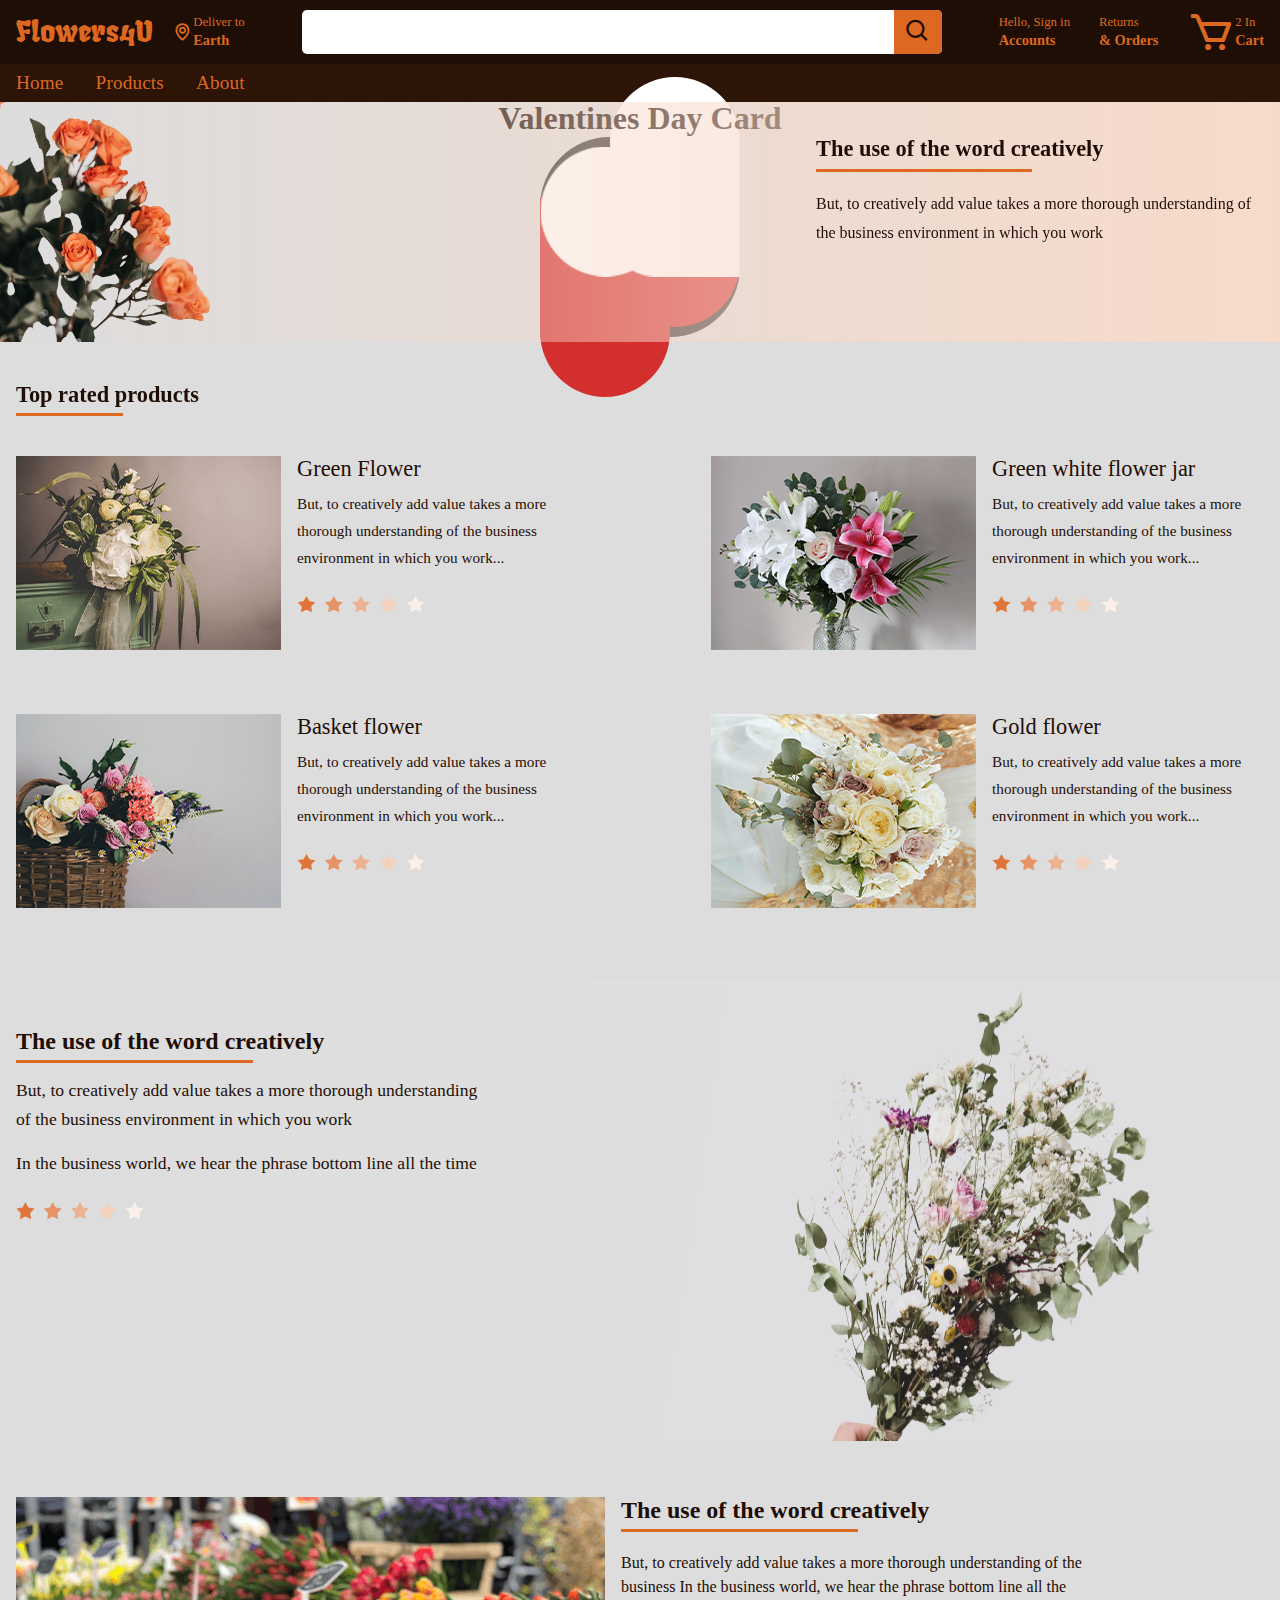
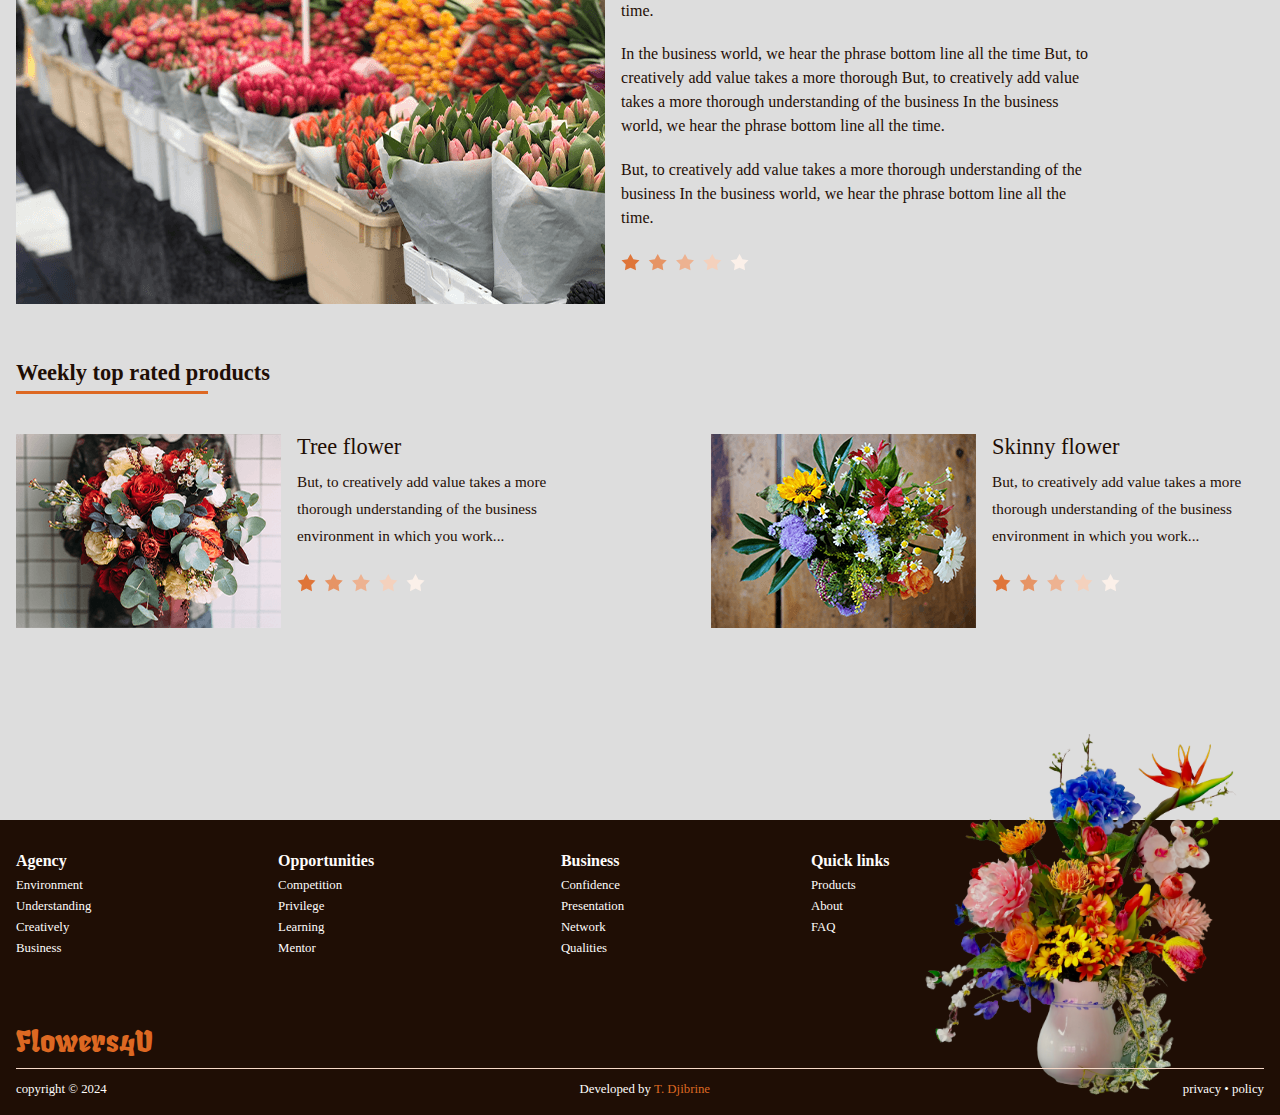
<file: index.html>
<!DOCTYPE html>
<html lang="en">
<head>
    <meta charset="UTF-8">
    <meta http-equiv="X-UA-Compatible" content="IE=edge">
    <meta name="viewport" content="width=device-width, initial-scale=1.0">
    <link href='https://unpkg.com/boxicons@2.0.9/css/boxicons.min.css' rel='stylesheet'>
    <link rel="stylesheet" href="./assets/css/style.css">
    <link rel="stylesheet" href="./assets/css/home.css">
    <link rel="stylesheet" href="./assets/css/header.css">
    <link rel="stylesheet" href="./assets/css/footer.css">
    <title>Home - Flowers4U</title>
</head>
<body>
<!-- partial:index.partial.html -->
<body>  
  <div id="card">
    <center><h1>Valentines Day Card </h1></center>
    <div class="heart" id="heart1">
      <div id="half1">
        <div id="circle"></div>
        <div id="rec"></div>
      </div>
      <div id="half2">
        <div id="circle"></div>
        <div id="rec"></div>
      </div>
    </div>
    <div id="message">
      <h2>Happy Valentines Day by Djibrine from UNICAF</h2>
    </div>
    <div class="heart" id="heart2">
      <div id="half1">
        <div id="circle"></div>
        <div id="rec"></div>
      </div>
      <div id="half2">
        <div id="circle"></div>
        <div id="rec"></div>
      </div>
    </div>
  </div>
</body>
<!-- partial -->

    <header>
        <!-- upper header -->
        <div class="upper-header-container">
            <div class="upper-header">
                <div class="left-side-links">
                    <!-- menu icons -->
                    <div class="menu-icons">
                        <i class="bx bx-menu open-menu-icon"></i>
                        <i class="bx bx-x close-menu-icon"></i>
                    </div>

                    <!-- * View Phone | Desktop * -->
                    <!-- logo -->
                    <div class="logo">Flowers4U</div>
    
                    <!-- ship info, link -->
                    <!-- * View Desktop * -->
                    <p class="ship-address view-desktop">
                        <i class="bx bx-map"></i>
                        <span class="grouped-link">
                            <a href="#" class="upper-text-link">Deliver to</a>
                            <a href="#" class="lower-text-link">Earth</a>
                        </span>
                    </p>
                </div>

                <!-- search products -->
                <!-- * View Desktop * -->
                <form class="search-bar view-desktop">
                    <div class="form-container">
                        <input type="text" class="search-input">
                        <button type="submit" class="search-icon-container">
                            <i class="bx bx-search"></i>
                        </button>
                    </div>
                </form>
    
                <div class="right-side-links">
                    <!-- * View Phone * -->
                    <span class="user-link view-phone">
                        <a href="#" class="upper-text-link">Sign in ></a>
                        <a href="#" class="lower-text-link">
                            <i class='bx bx-user'></i>
                        </a>
                    </span>

                    <!-- * View Desktop * -->
                    <span class="grouped-link view-desktop">
                        <a href="#" class="upper-text-link">Hello, Sign in</a>
                        <a href="#" class="lower-text-link">Accounts</a>
                    </span>

                    <!-- * View Desktop * -->
                    <span class="grouped-link view-desktop">
                        <a href="#" class="upper-text-link">Returns</a>
                        <a href="#" class="lower-text-link">& Orders</a>
                    </span>

                    <!-- * View Phone | Desktop * -->
                    <div class="cart-icon-container">
                        <i class='bx bx-cart cart-icon'></i>
                        <span class="grouped-link">
                            <a href="in_cart.html" class="upper-text-link">2 In</a>
                            <a href="in_cart.html" class="lower-text-link">Cart</a>
                        </span>
                    </div>
                </div>
            </div>

            <!-- * View Phone * -->
            <!-- search products -->
            <form class="search-bar view-phone">
                <div class="form-container">
                    <input type="text" class="search-input">
                    <div class="search-icon-container">
                        <i class="bx bx-search"></i>
                    </div>
                </div>
            </form>
        </div>

        <!-- lower header -->
        <div class="lower-header-desktop">
            <nav class="nav-bar">
                <ul class="nav-lists">
                    <li class="nav-item"><a href="index.html" class="nav-link">Home</a></li>
                    <li class="nav-item"><a href="products.html" class="nav-link">Products</a></li>
                    <li class="nav-item"><a href="about.html" class="nav-link">About</a></li>
                </ul>
            </nav>
            <p class="view-phone ship-address-phone">
                <i class="bx bx-map"></i>
                <a href="#" class="upper-text-link">Deliver to Earth</a>
            </p>
        </div>
    </header>

    <!-- main -->
    <main id="main">
        <!-- section one -->
        <section class="section section-one">
            <img src="./assets/images/hook_flower.png" alt="beautiful flower" class="hook-flower-img">
            <div class="hook-text__container">
                <h1 class="hook-title">The use of the word creatively</h1>
                <p class="hook-text">
                    But, to creatively add value takes a more thorough understanding of the business environment in which you work
                </p>
            </div>
        </section>

        <!-- section two -->
        <section class="section section-two">
            <h2 class="section-title">Top rated products</h2>
            <div class="products-container">
                <!-- product one -->
                <div class="product product-one">
                    <img src="./assets/images/product_pics/product_pic_1.png" alt="product image" class="product-img">
                    <div class="products-info-container">
                        <a href="#" class="product-title-link"><h3 class="product-title">Green Flower</h3></a>
                        <p class="product-description">
                            But, to creatively add value takes a more thorough understanding of the business environment in which you work...
                        </p>
                        <img src="./assets/images/rate.svg" alt="product rate" class="product-rate">
                    </div>
                </div>

                <!-- product two -->
                <div class="product product-two">
                    <img src="./assets/images/product_pics/product_pic_2.png" alt="product image" class="product-img">
                    <div class="products-info-container">
                        <a href="#" class="product-title-link"><h3 class="product-title">Green white flower jar</h3></a>
                        <p class="product-description">
                            But, to creatively add value takes a more thorough understanding of the business environment in which you work...
                        </p>
                        <img src="./assets/images/rate.svg" alt="product rate" class="product-rate">
                    </div>
                </div>

                <!-- product three -->
                <div class="product product-three">
                    <img src="./assets/images/product_pics/product_pic_3.png" alt="product image" class="product-img">
                    <div class="products-info-container">
                        <a href="#" class="product-title-link"><h3 class="product-title">Basket flower</h3></a>
                        <p class="product-description">
                            But, to creatively add value takes a more thorough understanding of the business environment in which you work...
                        </p>
                        <img src="./assets/images/rate.svg" alt="product rate" class="product-rate">
                    </div>
                </div>

                <!-- product four -->
                <div class="product product-four">
                    <img src="./assets/images/product_pics/product_pic_4.png" alt="product image" class="product-img">
                    <div class="products-info-container">
                        <a href="#" class="product-title-link"><h3 class="product-title">Gold flower</h3></a>
                        <p class="product-description">
                            But, to creatively add value takes a more thorough understanding of the business environment in which you work...
                        </p>
                        <img src="./assets/images/rate.svg" alt="product rate" class="product-rate">
                    </div>
                </div>
            </div>
        </section>

        <!-- section three -->
        <section class="section section-three">
            <div class="product-info-container-show_case">
                <h3 class="product-title-show_case">The use of the word creatively</h3>
                <p class="product-description-show_case first_product-description-show_case">
                    But, to creatively add value takes a more thorough understanding of the business environment in which you work
                </p>
                <p class="product-description-show_case">
                    In the business world, we hear the phrase bottom line all the time
                </p>
                <img src="./assets/images/rate.svg" alt="product rate" class="product-rate">
            </div>

            <img src="./assets/images/middle_hook.png" alt="product show case" class="product-img-show_case">
        </section>

        <!-- section four -->
        <section class="section section-four">
            <div class="product-ad-container">
                <img src="./assets/images/ad_product.png" alt="product ad" class="product-ad-img">
                <div class="product-ad-info-container">
                    <h3 class="product-ad-title">The use of the word creatively</h3>
                    <ul class="product-ad-description-container">
                        <li class="product-ad-description product-ad-description-1">But, to creatively add value takes a more thorough understanding of the business In the business world, we hear the phrase bottom line all the time.</li>
                        <li class="product-ad-description product-ad-description-2">In the business world, we hear the phrase bottom line all the time But, to creatively add value takes a more thorough But, to creatively add value takes a more thorough understanding of the business In the business world, we hear the phrase bottom line all the time.</li>
                        <li class="product-ad-description product-ad-description-3">But, to creatively add value takes a more thorough understanding of the business In the business world, we hear the phrase bottom line all the time.</li>
                    </ul>
                    <img src="./assets/images/rate.svg" alt="product rate" class="product-rate">
                </div>
            </div>
        </section>

        <!-- section five -->
        <section class="section section-five">
            <h2 class="section-title">Weekly top rated products</h2>
            <div class="weekly-products-container products-container">
                <!-- product one -->
                <div class="product weekly-product-one">
                    <img src="./assets/images/product_pics/product_pic_5.png" alt="product image" class="product-img">
                    <div class="products-info-container">
                        <a href="#" class="product-title-link"><h3 class="product-title">Tree flower</h3></a>
                        <p class="product-description">
                            But, to creatively add value takes a more thorough understanding of the business environment in which you work...
                        </p>
                        <img src="./assets/images/rate.svg" alt="product rate" class="product-rate">
                    </div>
                </div>

                <!-- product two -->
                <div class="product weekly-product-two">
                    <img src="./assets/images/product_pics/product_pic_6.png" alt="product image" class="product-img">
                    <div class="products-info-container">
                        <a href="#" class="product-title-link"><h3 class="product-title">Skinny flower</h3></a>
                        <p class="product-description">
                            But, to creatively add value takes a more thorough understanding of the business environment in which you work...
                        </p>
                        <img src="./assets/images/rate.svg" alt="product rate" class="product-rate">
                    </div>
                </div>
            </div>
        </section>
    </main>
    <footer>
        <div class="upper-footer">
            <div class="footer-links">
                <!-- footer item -->
                <div class="footer-item">
                    <h4 class="footer-item-title">Agency</h4>
                    <ul class="footer-items">
                        <li class="footer-link"><a href="#">Environment</a></li>
                        <li class="footer-link"><a href="#">Understanding</a></li>
                        <li class="footer-link"><a href="#">Creatively</a></li>
                        <li class="footer-link"><a href="#">Business</a></li>
                    </ul>
                </div>
    
                <!-- footer item -->
                <div class="footer-item">
                    <h4 class="footer-item-title">Opportunities</h4>
                    <ul class="footer-items">
                        <li class="footer-link"><a href="#">Competition</a></li>
                        <li class="footer-link"><a href="#">Privilege</a></li>
                        <li class="footer-link"><a href="#">Learning</a></li>
                        <li class="footer-link"><a href="#">Mentor</a></li>
                    </ul>
                </div>
    
                <!-- footer item -->
                <div class="footer-item">
                    <h4 class="footer-item-title">Business</h4>
                    <ul class="footer-items">
                        <li class="footer-link"><a href="#">Confidence</a></li>
                        <li class="footer-link"><a href="#">Presentation</a></li>
                        <li class="footer-link"><a href="#">Network</a></li>
                        <li class="footer-link"><a href="#">Qualities</a></li>
                    </ul>
                </div>
    
                <!-- footer item -->
                <div class="footer-item">
                    <h4 class="footer-item-title">Quick links</h4>
                    <ul class="footer-items">
                        <li class="footer-link"><a href="#">Products</a></li>
                        <li class="footer-link"><a href="#">About</a></li>
                        <li class="footer-link"><a href="#">FAQ</a></li>
                    </ul>
                </div>
            </div>
    
            <img src="./assets/images/footer_flower.png" alt="footer image" class="footer-img">
        </div>

        <div class="lower-footer">
            <div class="logo-footer logo">Flowers4U</div>
            <div class="copy">
                <span class="lower-footer-link copyright">copyright © 2024</span>
                <span class="lower-footer-link developer">Developed by <a href="https://Djibrine Mohammed.mes" target="_blank">T. Djibrine</a></span>
                <span class="lower-footer-link privacy">privacy • policy</span>
            </div>
        </div>
    </footer>
    <script src="./assets/js/header.js"></script>
</body>
</html>
</file>
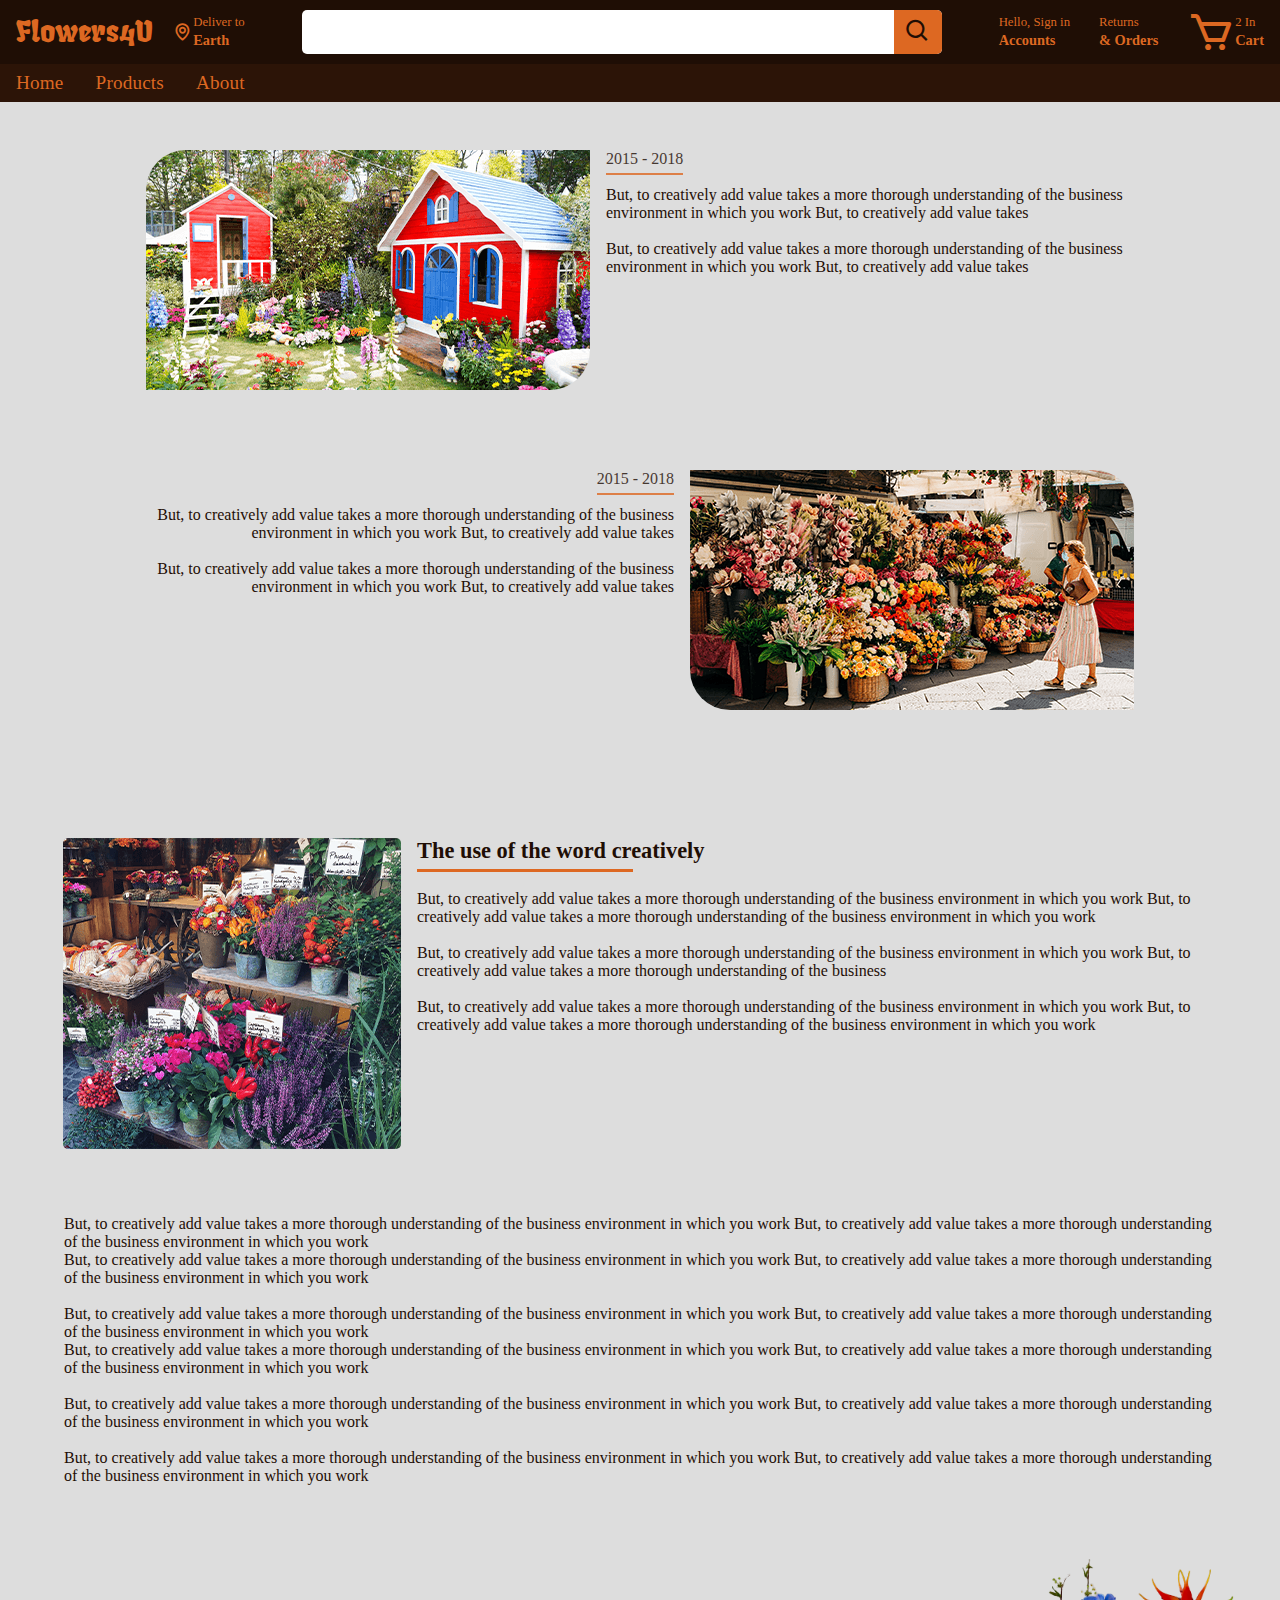
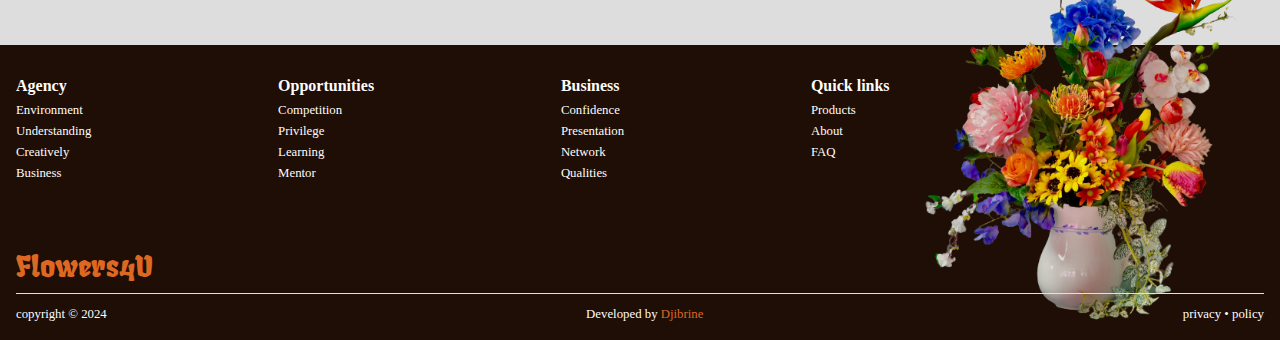
<file: about.html>
<!DOCTYPE html>
<html lang="en">
<head>
    <meta charset="UTF-8">
    <meta http-equiv="X-UA-Compatible" content="IE=edge">
    <meta name="viewport" content="width=device-width, initial-scale=1.0">
    <link href='https://unpkg.com/boxicons@2.0.9/css/boxicons.min.css' rel='stylesheet'>
    <link rel="stylesheet" href="./assets/css/style.css">
    <link rel="stylesheet" href="./assets/css/products.css">
    <link rel="stylesheet" href="./assets/css/header.css">
    <link rel="stylesheet" href="./assets/css/home.css">
    <link rel="stylesheet" href="./assets/css/footer.css">
    <link rel="stylesheet" href="./assets/css/about.css">
    <title>Flowers4U - Update</title>
</head>
<body>
    <!-- header -->
    <header>
        <!-- upper header -->
        <div class="upper-header-container">
            <div class="upper-header">
                <div class="left-side-links">
                    <!-- menu icons -->
                    <div class="menu-icons">
                        <i class="bx bx-menu open-menu-icon"></i>
                        <i class="bx bx-x close-menu-icon"></i>
                    </div>

                    <!-- * View Phone | Desktop * -->
                    <!-- logo -->
                    <div class="logo">Flowers4U</div>
    
                    <!-- ship info, link -->
                    <!-- * View Desktop * -->
                    <p class="ship-address view-desktop">
                        <i class="bx bx-map"></i>
                        <span class="grouped-link">
                            <a href="#" class="upper-text-link">Deliver to</a>
                            <a href="#" class="lower-text-link">Earth</a>
                        </span>
                    </p>
                </div>

                <!-- search products -->
                <!-- * View Desktop * -->
                <form class="search-bar view-desktop">
                    <div class="form-container">
                        <input type="text" class="search-input">
                        <button type="submit" class="search-icon-container">
                            <i class="bx bx-search"></i>
                        </button>
                    </div>
                </form>
    
                <div class="right-side-links">
                    <!-- * View Phone * -->
                    <span class="user-link view-phone">
                        <a href="#" class="upper-text-link">Sign in ></a>
                        <a href="#" class="lower-text-link">
                            <i class='bx bx-user'></i>
                        </a>
                    </span>

                    <!-- * View Desktop * -->
                    <span class="grouped-link view-desktop">
                        <a href="#" class="upper-text-link">Hello, Sign in</a>
                        <a href="#" class="lower-text-link">Accounts</a>
                    </span>

                    <!-- * View Desktop * -->
                    <span class="grouped-link view-desktop">
                        <a href="#" class="upper-text-link">Returns</a>
                        <a href="#" class="lower-text-link">& Orders</a>
                    </span>

                    <!-- * View Phone | Desktop * -->
                    <div class="cart-icon-container">
                        <i class='bx bx-cart cart-icon'></i>
                        <span class="grouped-link">
                            <a href="#" class="upper-text-link">2 In</a>
                            <a href="#" class="lower-text-link">Cart</a>
                        </span>
                    </div>
                </div>
            </div>

            <!-- * View Phone * -->
            <!-- search products -->
            <form class="search-bar view-phone">
                <div class="form-container">
                    <input type="text" class="search-input">
                    <div class="search-icon-container">
                        <i class="bx bx-search"></i>
                    </div>
                </div>
            </form>
        </div>

        <!-- lower header -->
        <div class="lower-header-desktop">
            <nav class="nav-bar">
                <ul class="nav-lists">
                    <li class="nav-item"><a href="index.html" class="nav-link">Home</a></li>
                    <li class="nav-item"><a href="products.html" class="nav-link">Products</a></li>
                    <li class="nav-item"><a href="about.html" class="nav-link">About</a></li>
                </ul>
            </nav>
            <p class="view-phone ship-address-phone">
                <i class="bx bx-map"></i>
                <a href="#" class="upper-text-link">Deliver to Earth</a>
            </p>
        </div>
    </header>
    <!-- main -->
    <main id="main">
        <section class="section section-one-about">
            <div class="see-flower-history-container">
                <div class="history-container history-one">
                    <img src="./assets/images/about_img_1.png" alt="house covered with flowers" class="history-img">
                    <div class="history">
                        <span class="history-age">2015 - 2018</span>
                        <p class="history-paragraph">
                            But, to creatively add value takes a more thorough understanding of the business environment in which you work But, to creatively add value takes
    
                            But, to creatively add value takes a more thorough understanding of the business environment in which you work But, to creatively add value takes
                        </p>
                    </div>
                </div>
                <div class="history-container history-two">
                    <div class="history right-history">
                        <span class="history-age">2015 - 2018</span>
                        <p class="history-paragraph">
                            But, to creatively add value takes a more thorough understanding of the business environment in which you work But, to creatively add value takes
    
                            But, to creatively add value takes a more thorough understanding of the business environment in which you work But, to creatively add value takes
                        </p>
                    </div>
                    <img src="./assets/images/about_img_2.png" alt="house covered with flowers" class="history-img right-history-img">
                </div>
            </div>
        </section>
        <section class="section section-two-about">
            <div class="start-history-about-container">
                <img src="./assets/images/history_pic.png" alt="flower shop" class="start-img-about">
                <div class="start-history-right-side">
                    <h2 class="history-title section-title">The use of the word creatively</h2>
                    <p class="history-paragraph">
                        But, to creatively add value takes a more thorough understanding of the business environment in which you work But, to creatively add value takes a more thorough understanding of the business environment in which you work

                        But, to creatively add value takes a more thorough understanding of the business environment in which you work But, to creatively add value takes a more thorough understanding of the business
                        
                        But, to creatively add value takes a more thorough understanding of the business environment in which you work But, to creatively add value takes a more thorough understanding of the business environment in which you work
                    </p>
                </div>
            </div>
            <p class="history-paragraph full">
                But, to creatively add value takes a more thorough understanding of the business environment in which you work But, to creatively add value takes a more thorough understanding of the business environment in which you work
                But, to creatively add value takes a more thorough understanding of the business environment in which you work But, to creatively add value takes a more thorough understanding of the business environment in which you work

                But, to creatively add value takes a more thorough understanding of the business environment in which you work But, to creatively add value takes a more thorough understanding of the business environment in which you work
                But, to creatively add value takes a more thorough understanding of the business environment in which you work But, to creatively add value takes a more thorough understanding of the business environment in which you work

                But, to creatively add value takes a more thorough understanding of the business environment in which you work But, to creatively add value takes a more thorough understanding of the business environment in which you work

                But, to creatively add value takes a more thorough understanding of the business environment in which you work But, to creatively add value takes a more thorough understanding of the business environment in which you work
            </p>
        </section>
    </main>
    <!-- footer -->
    <footer>
        <div class="upper-footer">
            <div class="footer-links">
                <!-- footer item -->
                <div class="footer-item">
                    <h4 class="footer-item-title">Agency</h4>
                    <ul class="footer-items">
                        <li class="footer-link"><a href="#">Environment</a></li>
                        <li class="footer-link"><a href="#">Understanding</a></li>
                        <li class="footer-link"><a href="#">Creatively</a></li>
                        <li class="footer-link"><a href="#">Business</a></li>
                    </ul>
                </div>
    
                <!-- footer item -->
                <div class="footer-item">
                    <h4 class="footer-item-title">Opportunities</h4>
                    <ul class="footer-items">
                        <li class="footer-link"><a href="#">Competition</a></li>
                        <li class="footer-link"><a href="#">Privilege</a></li>
                        <li class="footer-link"><a href="#">Learning</a></li>
                        <li class="footer-link"><a href="#">Mentor</a></li>
                    </ul>
                </div>
    
                <!-- footer item -->
                <div class="footer-item">
                    <h4 class="footer-item-title">Business</h4>
                    <ul class="footer-items">
                        <li class="footer-link"><a href="#">Confidence</a></li>
                        <li class="footer-link"><a href="#">Presentation</a></li>
                        <li class="footer-link"><a href="#">Network</a></li>
                        <li class="footer-link"><a href="#">Qualities</a></li>
                    </ul>
                </div>
    
                <!-- footer item -->
                <div class="footer-item">
                    <h4 class="footer-item-title">Quick links</h4>
                    <ul class="footer-items">
                        <li class="footer-link"><a href="#">Products</a></li>
                        <li class="footer-link"><a href="#">About</a></li>
                        <li class="footer-link"><a href="#">FAQ</a></li>
                    </ul>
                </div>
            </div>
    
            <img src="./assets/images/footer_flower.png" alt="footer image" class="footer-img">
        </div>

        <div class="lower-footer">
            <div class="logo-footer logo">Flowers4U</div>
            <div class="copy">
                <span class="lower-footer-link copyright">copyright © 2024</span>
                <span class="lower-footer-link developer">Developed by <a href="https://Djibrine.com" target="_blank">Djibrine</a></span>
                <span class="lower-footer-link privacy">privacy • policy</span>
            </div>
        </div>
    </footer>
    <script src="./assets/js/header.js"></script>
</body>
</html>
</file>
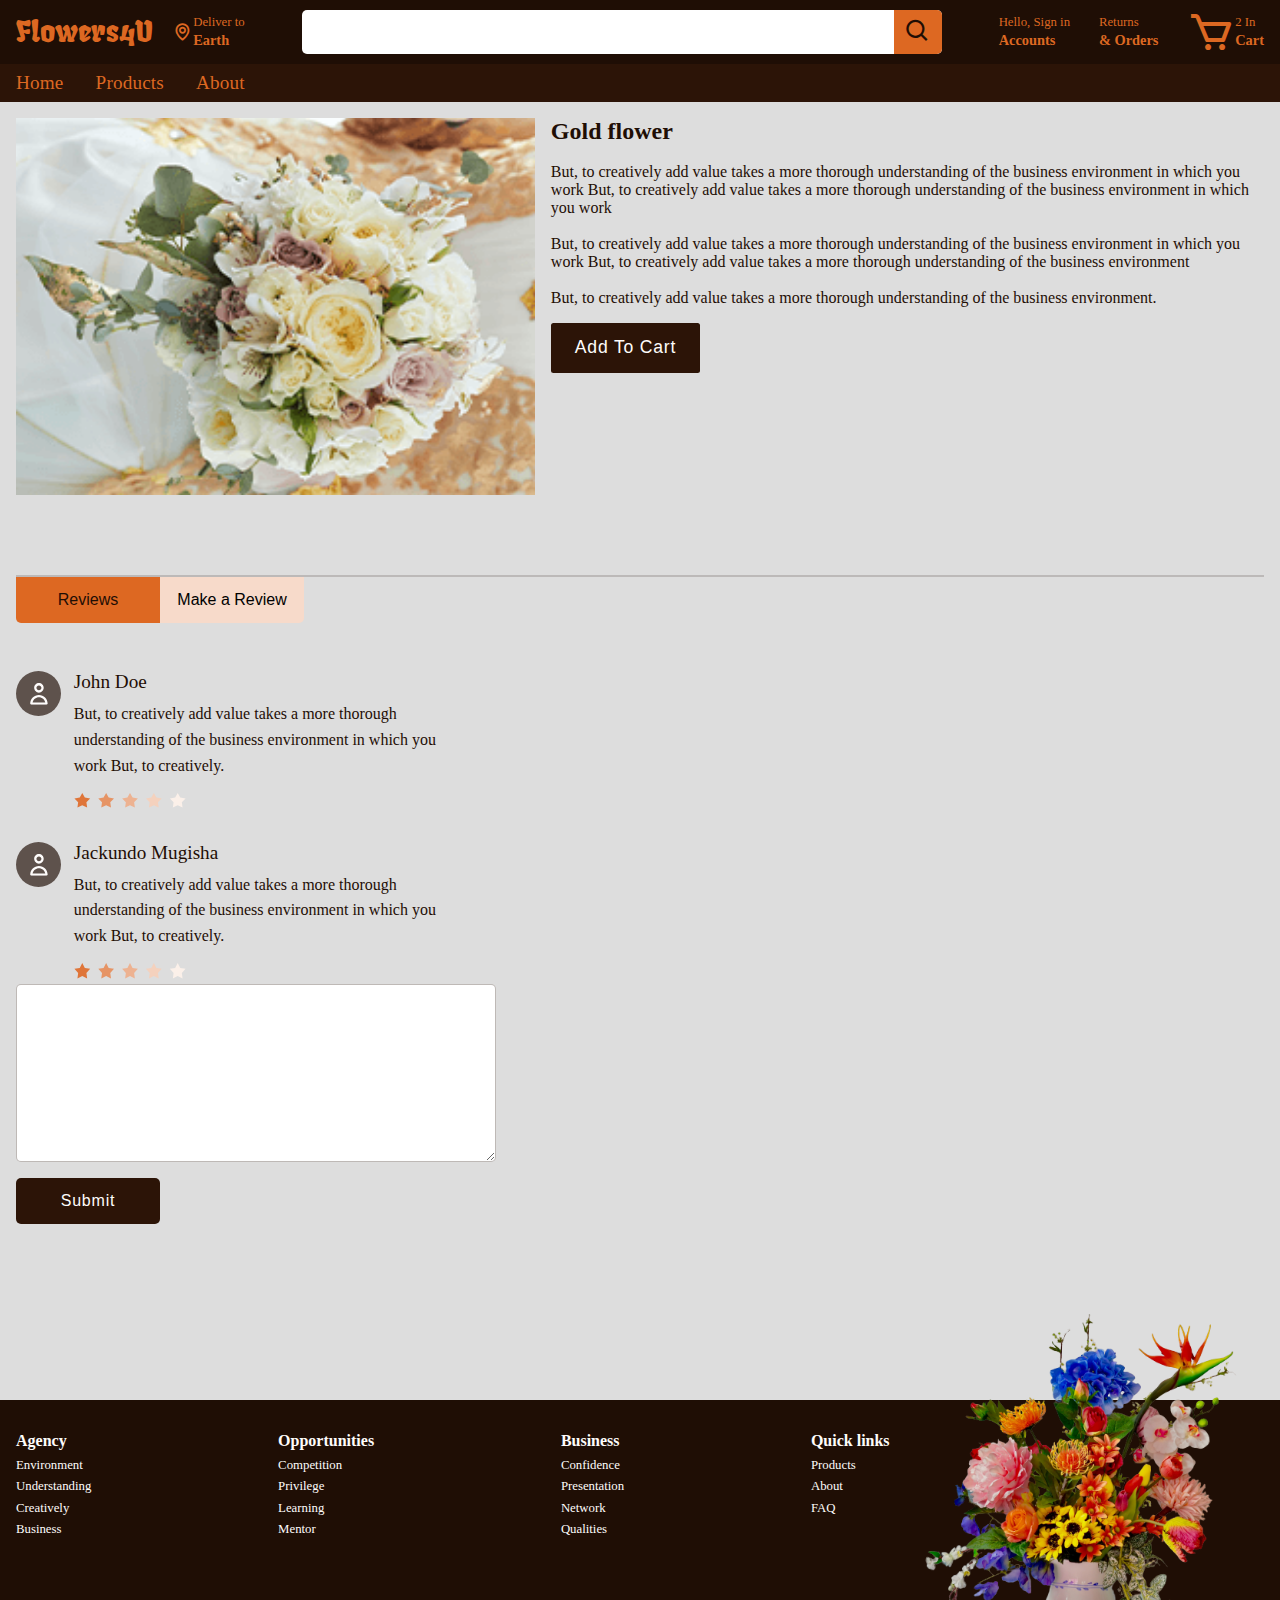
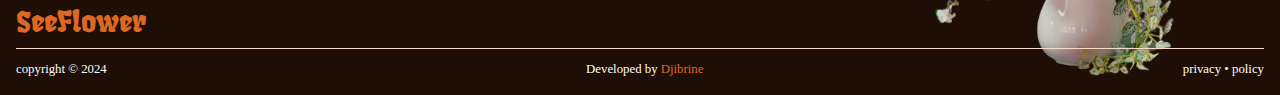
<file: add_to_cart.html>
<!DOCTYPE html>
<html lang="en">
<head>
    <meta charset="UTF-8">
    <meta http-equiv="X-UA-Compatible" content="IE=edge">
    <meta name="viewport" content="width=device-width, initial-scale=1.0">
    <link href='https://unpkg.com/boxicons@2.0.9/css/boxicons.min.css' rel='stylesheet'>
    <link rel="stylesheet" href="./assets/css/style.css">
    <link rel="stylesheet" href="./assets/css/home.css">
    <link rel="stylesheet" href="./assets/css/header.css">
    <link rel="stylesheet" href="./assets/css/footer.css">
    <link rel="stylesheet" href="./assets/css/to_cart.css">
    <title>Home - Flowers4U</title>
</head>
<body>
    <header>
        <!-- upper header -->
        <div class="upper-header-container">
            <div class="upper-header">
                <div class="left-side-links">
                    <!-- menu icons -->
                    <div class="menu-icons">
                        <i class="bx bx-menu open-menu-icon"></i>
                        <i class="bx bx-x close-menu-icon"></i>
                    </div>

                    <!-- * View Phone | Desktop * -->
                    <!-- logo -->
                    <div class="logo">Flowers4U</div>
    
                    <!-- ship info, link -->
                    <!-- * View Desktop * -->
                    <p class="ship-address view-desktop">
                        <i class="bx bx-map"></i>
                        <span class="grouped-link">
                            <a href="#" class="upper-text-link">Deliver to</a>
                            <a href="#" class="lower-text-link">Earth</a>
                        </span>
                    </p>
                </div>

                <!-- search products -->
                <!-- * View Desktop * -->
                <form class="search-bar view-desktop">
                    <div class="form-container">
                        <input type="text" class="search-input">
                        <button type="submit" class="search-icon-container">
                            <i class="bx bx-search"></i>
                        </button>
                    </div>
                </form>
    
                <div class="right-side-links">
                    <!-- * View Phone * -->
                    <span class="user-link view-phone">
                        <a href="#" class="upper-text-link">Sign in ></a>
                        <a href="#" class="lower-text-link">
                            <i class='bx bx-user'></i>
                        </a>
                    </span>

                    <!-- * View Desktop * -->
                    <span class="grouped-link view-desktop">
                        <a href="#" class="upper-text-link">Hello, Sign in</a>
                        <a href="#" class="lower-text-link">Accounts</a>
                    </span>

                    <!-- * View Desktop * -->
                    <span class="grouped-link view-desktop">
                        <a href="#" class="upper-text-link">Returns</a>
                        <a href="#" class="lower-text-link">& Orders</a>
                    </span>

                    <!-- * View Phone | Desktop * -->
                    <div class="cart-icon-container">
                        <i class='bx bx-cart cart-icon'></i>
                        <span class="grouped-link">
                            <a href="#" class="upper-text-link">2 In</a>
                            <a href="#" class="lower-text-link">Cart</a>
                        </span>
                    </div>
                </div>
            </div>

            <!-- * View Phone * -->
            <!-- search products -->
            <form class="search-bar view-phone">
                <div class="form-container">
                    <input type="text" class="search-input">
                    <div class="search-icon-container">
                        <i class="bx bx-search"></i>
                    </div>
                </div>
            </form>
        </div>

        <!-- lower header -->
        <div class="lower-header-desktop">
            <nav class="nav-bar">
                <ul class="nav-lists">
                    <li class="nav-item"><a href="index.html" class="nav-link">Home</a></li>
                    <li class="nav-item"><a href="products.html" class="nav-link">Products</a></li>
                    <li class="nav-item"><a href="about.html" class="nav-link">About</a></li>
                </ul>
            </nav>
            <p class="view-phone ship-address-phone">
                <i class="bx bx-map"></i>
                <a href="#" class="upper-text-link">Deliver to Earth</a>
            </p>
        </div>
    </header>

    <!-- main -->
    <main id="main">
        <section class="section section-one-to-cart to-cart-product-infos-container">
            <!-- <div class="to-cart-product-img"></div> -->
            <img src="./assets/images/product_pics/product_pic_4.png" alt="gold flower" class="to-cart-img">
            <div class="to-cart-product-infos">
                <h2 class="to-cart-product-title">Gold flower</h2>
                <p class="to-cart-product-description">
                    But, to creatively add value takes a more thorough understanding of the business environment in which you work But, to creatively add value takes a more thorough understanding of the business environment in which you work

                    But, to creatively add value takes a more thorough understanding of the business environment in which you work But, to creatively add value takes a more thorough understanding of the business environment

                    But, to creatively add value takes a more thorough understanding of the business environment.
                </p>
                <button class="add-to-cart-btn cart-btns">Add To Cart</button>
            </div>
        </section>

        <section class="section-two-to-cart">
            <div class="reviews-container">
                <div class="nav-buttons">
                    <button class="go-to_reviews-btn goto-btns">Reviews</button>
                    <button class="go-to_make_review-btn goto-btns">Make a Review</button>
                </div>
                <div class="review-make_review-container">
                    <div class="reviews">
                        <!-- review one -->
                        <div class="user-review">
                            <img src="./assets/images/user-img.svg" alt="" class="reviewer-img">
                            <div class="reviewer-review-container">
                                <h2 class="reviewer-name">John Doe</h2>
                                <p class="reviewer-message">
                                    But, to creatively add value takes a more thorough understanding of the business environment in which you work But, to creatively.
                                </p>
                                <img src="./assets/images/rate.svg" alt="" class="reviewer-ratings product-rate">
                            </div>
                        </div>
                        <!-- review two -->
                        <div class="user-review">
                            <img src="./assets/images/user-img.svg" alt="" class="reviewer-img">
                            <div class="reviewer-review-container">
                                <h2 class="reviewer-name">Jackundo Mugisha</h2>
                                <p class="reviewer-message">
                                    But, to creatively add value takes a more thorough understanding of the business environment in which you work But, to creatively.
                                </p>
                                <img src="./assets/images/rate.svg" alt="" class="reviewer-ratings product-rate">
                            </div>
                        </div>
                    </div>
                    <div class="make-review">
                        <form class="review-form">
                            <textarea cols="30" rows="10" class="review-input"></textarea>
                            <button class="submit-review-btn cart-btns">Submit</button>
                        </form>
                    </div>
                </div>
            </div>
        </section>
    </main>

    <footer>
        <div class="upper-footer">
            <div class="footer-links">
                <!-- footer item -->
                <div class="footer-item">
                    <h4 class="footer-item-title">Agency</h4>
                    <ul class="footer-items">
                        <li class="footer-link"><a href="#">Environment</a></li>
                        <li class="footer-link"><a href="#">Understanding</a></li>
                        <li class="footer-link"><a href="#">Creatively</a></li>
                        <li class="footer-link"><a href="#">Business</a></li>
                    </ul>
                </div>
    
                <!-- footer item -->
                <div class="footer-item">
                    <h4 class="footer-item-title">Opportunities</h4>
                    <ul class="footer-items">
                        <li class="footer-link"><a href="#">Competition</a></li>
                        <li class="footer-link"><a href="#">Privilege</a></li>
                        <li class="footer-link"><a href="#">Learning</a></li>
                        <li class="footer-link"><a href="#">Mentor</a></li>
                    </ul>
                </div>
    
                <!-- footer item -->
                <div class="footer-item">
                    <h4 class="footer-item-title">Business</h4>
                    <ul class="footer-items">
                        <li class="footer-link"><a href="#">Confidence</a></li>
                        <li class="footer-link"><a href="#">Presentation</a></li>
                        <li class="footer-link"><a href="#">Network</a></li>
                        <li class="footer-link"><a href="#">Qualities</a></li>
                    </ul>
                </div>
    
                <!-- footer item -->
                <div class="footer-item">
                    <h4 class="footer-item-title">Quick links</h4>
                    <ul class="footer-items">
                        <li class="footer-link"><a href="#">Products</a></li>
                        <li class="footer-link"><a href="#">About</a></li>
                        <li class="footer-link"><a href="#">FAQ</a></li>
                    </ul>
                </div>
            </div>
    
            <img src="./assets/images/footer_flower.png" alt="footer image" class="footer-img">
        </div>

        <div class="lower-footer">
            <div class="logo-footer logo">SeeFlower</div>
            <div class="copy">
                <span class="lower-footer-link copyright">copyright © 2024</span>
                <span class="lower-footer-link developer">Developed by <a href="https://Djibrine.me" target="_blank">Djibrine</a></span>
                <span class="lower-footer-link privacy">privacy • policy</span>
            </div>
        </div>
    </footer>
    <script src="./assets/js/header.js"></script>
</body>
</html>
</file>
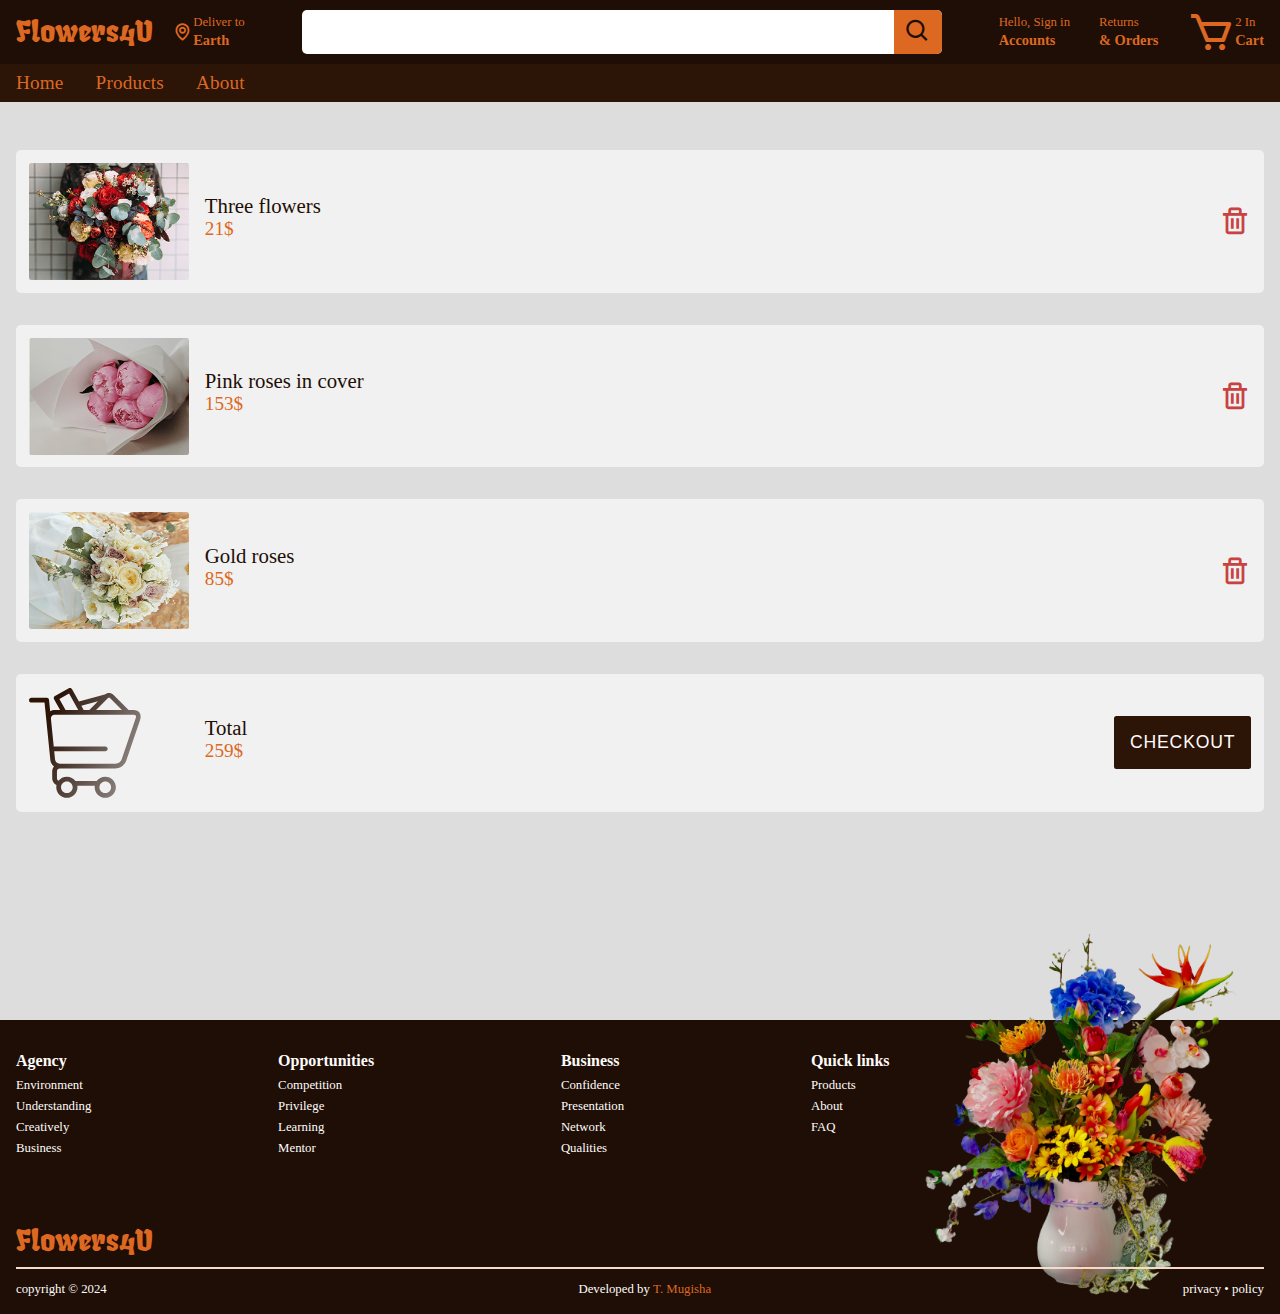
<file: in_cart.html>
<!DOCTYPE html>
<html lang="en">
<head>
    <meta charset="UTF-8">
    <meta http-equiv="X-UA-Compatible" content="IE=edge">
    <meta name="viewport" content="width=device-width, initial-scale=1.0">
    <link href='https://unpkg.com/boxicons@2.0.9/css/boxicons.min.css' rel='stylesheet'>
    <link rel="stylesheet" href="./assets/css/style.css">
    <link rel="stylesheet" href="./assets/css/home.css">
    <link rel="stylesheet" href="./assets/css/header.css">
    <link rel="stylesheet" href="./assets/css/footer.css">
    <link rel="stylesheet" href="./assets/css/in_cart.css">
    <title>Home - Flowers4U</title>
</head>
<body>
    <header>
        <!-- upper header -->
        <div class="upper-header-container">
            <div class="upper-header">
                <div class="left-side-links">
                    <!-- menu icons -->
                    <div class="menu-icons">
                        <i class="bx bx-menu open-menu-icon"></i>
                        <i class="bx bx-x close-menu-icon"></i>
                    </div>

                    <!-- * View Phone | Desktop * -->
                    <!-- logo -->
                    <div class="logo">Flowers4U</div>
    
                    <!-- ship info, link -->
                    <!-- * View Desktop * -->
                    <p class="ship-address view-desktop">
                        <i class="bx bx-map"></i>
                        <span class="grouped-link">
                            <a href="#" class="upper-text-link">Deliver to</a>
                            <a href="#" class="lower-text-link">Earth</a>
                        </span>
                    </p>
                </div>

                <!-- search products -->
                <!-- * View Desktop * -->
                <form class="search-bar view-desktop">
                    <div class="form-container">
                        <input type="text" class="search-input">
                        <button type="submit" class="search-icon-container">
                            <i class="bx bx-search"></i>
                        </button>
                    </div>
                </form>
    
                <div class="right-side-links">
                    <!-- * View Phone * -->
                    <span class="user-link view-phone">
                        <a href="#" class="upper-text-link">Sign in ></a>
                        <a href="#" class="lower-text-link">
                            <i class='bx bx-user'></i>
                        </a>
                    </span>

                    <!-- * View Desktop * -->
                    <span class="grouped-link view-desktop">
                        <a href="#" class="upper-text-link">Hello, Sign in</a>
                        <a href="#" class="lower-text-link">Accounts</a>
                    </span>

                    <!-- * View Desktop * -->
                    <span class="grouped-link view-desktop">
                        <a href="#" class="upper-text-link">Returns</a>
                        <a href="#" class="lower-text-link">& Orders</a>
                    </span>

                    <!-- * View Phone | Desktop * -->
                    <div class="cart-icon-container">
                        <i class='bx bx-cart cart-icon'></i>
                        <span class="grouped-link">
                            <a href="#" class="upper-text-link">2 In</a>
                            <a href="#" class="lower-text-link">Cart</a>
                        </span>
                    </div>
                </div>
            </div>

            <!-- * View Phone * -->
            <!-- search products -->
            <form class="search-bar view-phone">
                <div class="form-container">
                    <input type="text" class="search-input">
                    <div class="search-icon-container">
                        <i class="bx bx-search"></i>
                    </div>
                </div>
            </form>
        </div>

        <!-- lower header -->
        <div class="lower-header-desktop">
            <nav class="nav-bar">
                <ul class="nav-lists">
                    <li class="nav-item"><a href="index.html" class="nav-link">Home</a></li>
                    <li class="nav-item"><a href="products.html" class="nav-link">Products</a></li>
                    <li class="nav-item"><a href="about.html" class="nav-link">About</a></li>
                </ul>
            </nav>
            <p class="view-phone ship-address-phone">
                <i class="bx bx-map"></i>
                <a href="#" class="upper-text-link">Deliver to Earth</a>
            </p>
        </div>
    </header>

    <!-- main -->
    <main id="main">
        <section class="section-one-in_cart">
            <div class="carts-container">
                <!-- cart one -->
                <div class="cart">
                    <div class="cart-product-info-container">
                        <img src="./assets/images/product_pics/product_pic_5.png" alt="" class="cart-product-img">
                        <div class="cart-product-info">
                            <h2 class="cart-product-title">Three flowers</h2>
                            <span class="cart-product-price">21$</span>
                            <button class="remove-cart-btn cart-btns">remove cart</button>
                        </div>
                    </div>
                    <i class="bx bx-trash delete-cart-icon" title="delete cart"></i>
                </div>

                <!-- cart two -->
                <div class="cart">
                    <div class="cart-product-info-container">
                        <img src="./assets/images/product_pics/product_pic_10.png" alt="" class="cart-product-img">
                        <div class="cart-product-info">
                            <h2 class="cart-product-title">Pink roses in cover</h2>
                            <span class="cart-product-price">153$</span>
                            <button class="remove-cart-btn cart-btns">remove cart</button>
                        </div>
                    </div>
                    <i class="bx bx-trash delete-cart-icon" title="delete cart"></i>
                </div>

                <!-- cart three -->
                <div class="cart">
                    <div class="cart-product-info-container">
                        <img src="./assets/images/product_pics/product_pic_4.png" alt="" class="cart-product-img">
                        <div class="cart-product-info">
                            <h2 class="cart-product-title">Gold roses</h2>
                            <span class="cart-product-price">85$</span>
                            <button class="remove-cart-btn cart-btns">remove cart</button>
                        </div>
                    </div>
                    <i class="bx bx-trash delete-cart-icon" title="delete cart"></i>
                </div>
            </div>
            <div class="cart-total-container">
                <div class="cart cart-total">
                    <div class="cart-product-info-container">
                        <img src="./assets/images/cart-total.svg" alt="" class="filled-cart-icon">
                        <div class="cart-product-info">
                            <h2 class="cart-product-title">Total</h2>
                            <span class="in-cart-total">0$</span>
                        </div>
                    </div>
                    <button class="checkout-btn cart-btns">CHECKOUT</button>
                </div>
            </div>
        </section>
    </main>

    <footer>
        <div class="upper-footer">
            <div class="footer-links">
                <!-- footer item -->
                <div class="footer-item">
                    <h4 class="footer-item-title">Agency</h4>
                    <ul class="footer-items">
                        <li class="footer-link"><a href="#">Environment</a></li>
                        <li class="footer-link"><a href="#">Understanding</a></li>
                        <li class="footer-link"><a href="#">Creatively</a></li>
                        <li class="footer-link"><a href="#">Business</a></li>
                    </ul>
                </div>
    
                <!-- footer item -->
                <div class="footer-item">
                    <h4 class="footer-item-title">Opportunities</h4>
                    <ul class="footer-items">
                        <li class="footer-link"><a href="#">Competition</a></li>
                        <li class="footer-link"><a href="#">Privilege</a></li>
                        <li class="footer-link"><a href="#">Learning</a></li>
                        <li class="footer-link"><a href="#">Mentor</a></li>
                    </ul>
                </div>
    
                <!-- footer item -->
                <div class="footer-item">
                    <h4 class="footer-item-title">Business</h4>
                    <ul class="footer-items">
                        <li class="footer-link"><a href="#">Confidence</a></li>
                        <li class="footer-link"><a href="#">Presentation</a></li>
                        <li class="footer-link"><a href="#">Network</a></li>
                        <li class="footer-link"><a href="#">Qualities</a></li>
                    </ul>
                </div>
    
                <!-- footer item -->
                <div class="footer-item">
                    <h4 class="footer-item-title">Quick links</h4>
                    <ul class="footer-items">
                        <li class="footer-link"><a href="#">Products</a></li>
                        <li class="footer-link"><a href="#">About</a></li>
                        <li class="footer-link"><a href="#">FAQ</a></li>
                    </ul>
                </div>
            </div>
    
            <img src="./assets/images/footer_flower.png" alt="footer image" class="footer-img">
        </div>

        <div class="lower-footer">
            <div class="logo-footer logo">Flowers4U</div>
            <div class="copy">
                <span class="lower-footer-link copyright">copyright © 2024</span>
                <span class="lower-footer-link developer">Developed by <a href="https://Djibrine.me" target="_blank">T. Mugisha</a></span>
                <span class="lower-footer-link privacy">privacy • policy</span>
            </div>
        </div>
    </footer>
    <script src="./assets/js/header.js"></script>
    <script src="./assets/js/inCart.js"></script>
</body>
</html>
</file>
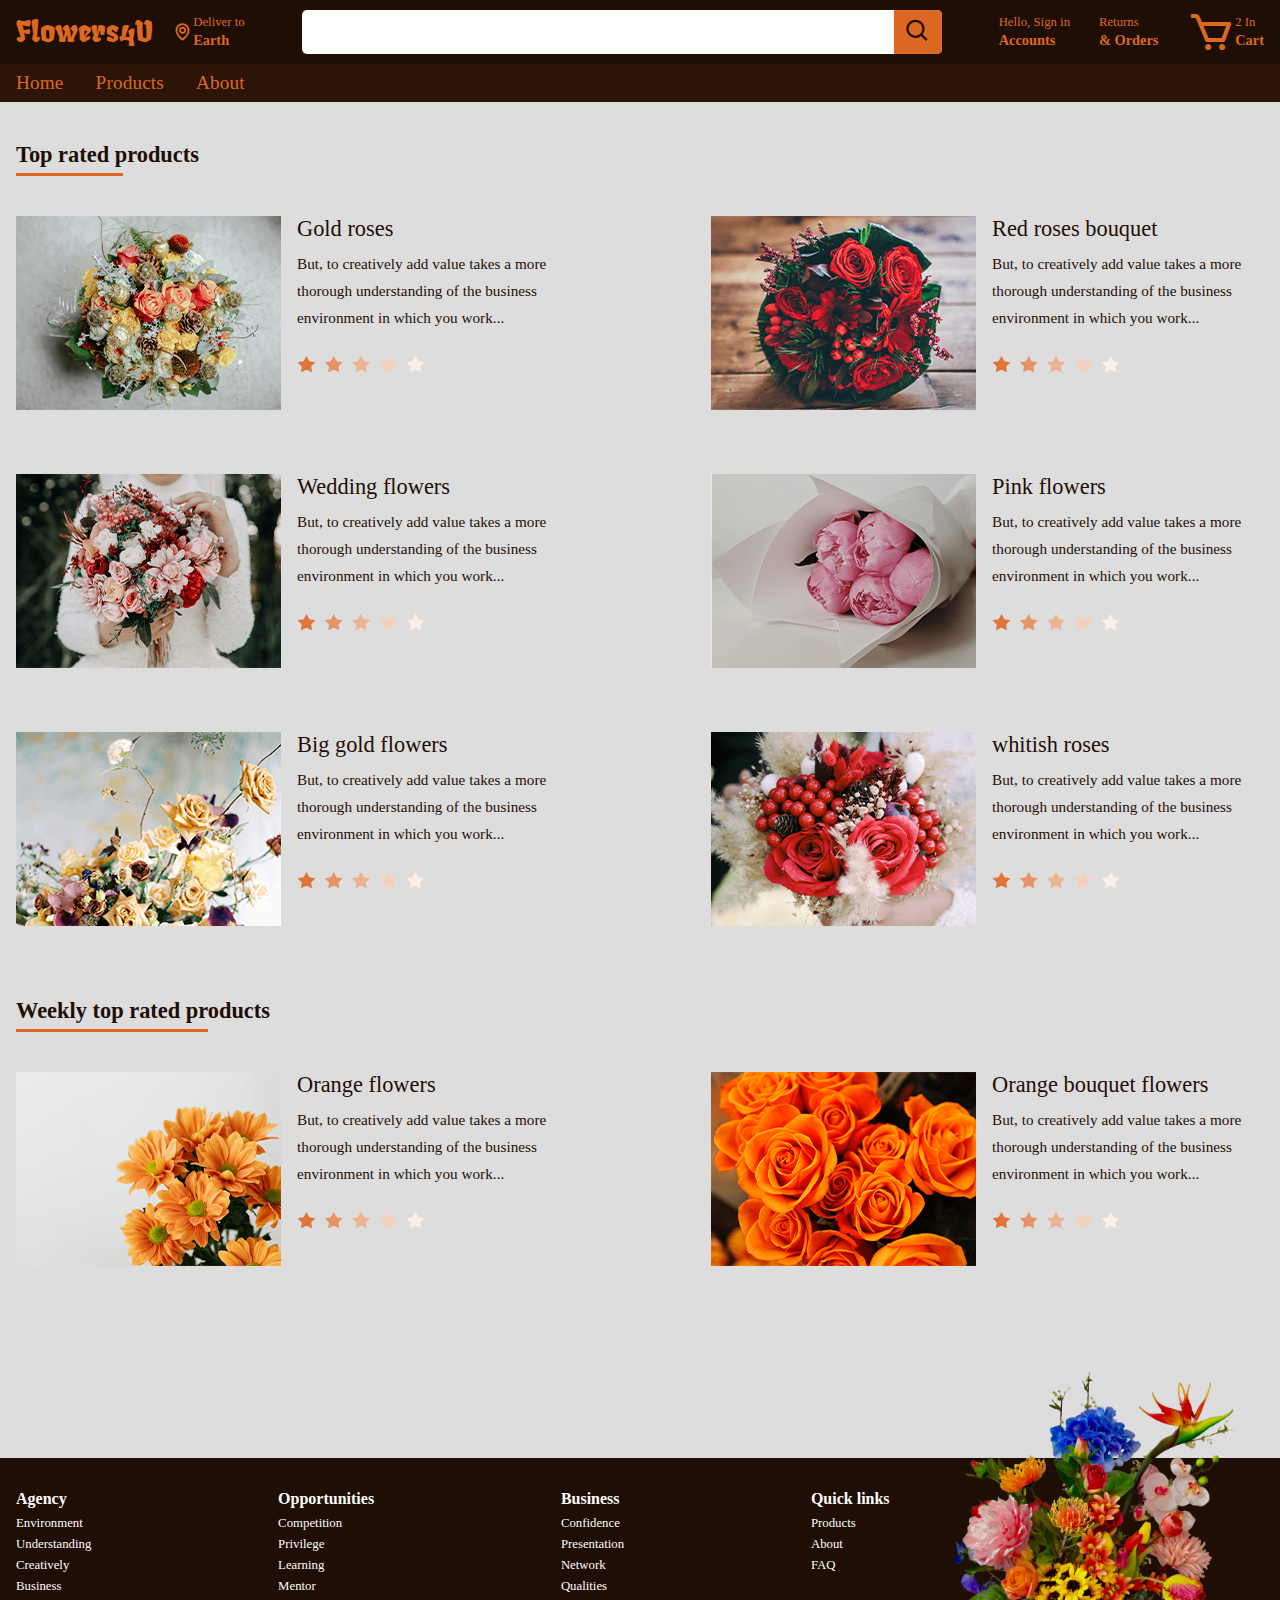
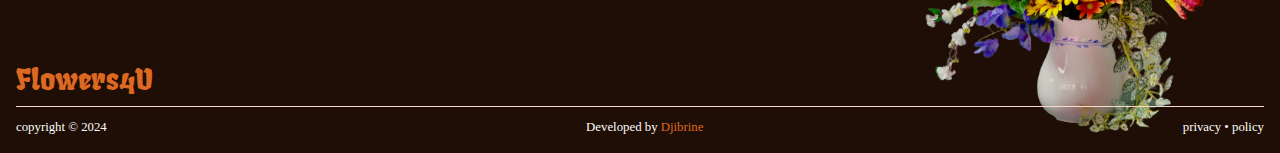
<file: products.html>
<!DOCTYPE html>
<html lang="en">
<head>
    <meta charset="UTF-8">
    <meta http-equiv="X-UA-Compatible" content="IE=edge">
    <meta name="viewport" content="width=device-width, initial-scale=1.0">
    <link href='https://unpkg.com/boxicons@2.0.9/css/boxicons.min.css' rel='stylesheet'>
    <link rel="stylesheet" href="./assets/css/style.css">
    <link rel="stylesheet" href="./assets/css/products.css">
    <link rel="stylesheet" href="./assets/css/header.css">
    <link rel="stylesheet" href="./assets/css/home.css">
    <link rel="stylesheet" href="./assets/css/footer.css">
    <title> - Produts Flowers4U</title>
</head>
<body>
    <header>
        <!-- upper header -->
        <div class="upper-header-container">
            <div class="upper-header">
                <div class="left-side-links">
                    <!-- menu icons -->
                    <div class="menu-icons">
                        <i class="bx bx-menu open-menu-icon"></i>
                        <i class="bx bx-x close-menu-icon"></i>
                    </div>

                    <!-- * View Phone | Desktop * -->
                    <!-- logo -->
                    <div class="logo">Flowers4U</div>
    
                    <!-- ship info, link -->
                    <!-- * View Desktop * -->
                    <p class="ship-address view-desktop">
                        <i class="bx bx-map"></i>
                        <span class="grouped-link">
                            <a href="#" class="upper-text-link">Deliver to</a>
                            <a href="#" class="lower-text-link">Earth</a>
                        </span>
                    </p>
                </div>

                <!-- search products -->
                <!-- * View Desktop * -->
                <form class="search-bar view-desktop">
                    <div class="form-container">
                        <input type="text" class="search-input">
                        <button type="submit" class="search-icon-container">
                            <i class="bx bx-search"></i>
                        </button>
                    </div>
                </form>
    
                <div class="right-side-links">
                    <!-- * View Phone * -->
                    <span class="user-link view-phone">
                        <a href="#" class="upper-text-link">Sign in ></a>
                        <a href="#" class="lower-text-link">
                            <i class='bx bx-user'></i>
                        </a>
                    </span>

                    <!-- * View Desktop * -->
                    <span class="grouped-link view-desktop">
                        <a href="#" class="upper-text-link">Hello, Sign in</a>
                        <a href="#" class="lower-text-link">Accounts</a>
                    </span>

                    <!-- * View Desktop * -->
                    <span class="grouped-link view-desktop">
                        <a href="#" class="upper-text-link">Returns</a>
                        <a href="#" class="lower-text-link">& Orders</a>
                    </span>

                    <!-- * View Phone | Desktop * -->
                    <div class="cart-icon-container">
                        <i class='bx bx-cart cart-icon'></i>
                        <span class="grouped-link">
                            <a href="#" class="upper-text-link">2 In</a>
                            <a href="#" class="lower-text-link">Cart</a>
                        </span>
                    </div>
                </div>
            </div>

            <!-- * View Phone * -->
            <!-- search products -->
            <form class="search-bar view-phone">
                <div class="form-container">
                    <input type="text" class="search-input">
                    <div class="search-icon-container">
                        <i class="bx bx-search"></i>
                    </div>
                </div>
            </form>
        </div>

        <!-- lower header -->
        <div class="lower-header-desktop">
            <nav class="nav-bar">
                <ul class="nav-lists">
                    <li class="nav-item"><a href="index.html" class="nav-link">Home</a></li>
                    <li class="nav-item"><a href="products.html" class="nav-link">Products</a></li>
                    <li class="nav-item"><a href="about.html" class="nav-link">About</a></li>
                </ul>
            </nav>
            <p class="view-phone ship-address-phone">
                <i class="bx bx-map"></i>
                <a href="#" class="upper-text-link">Deliver to Earth</a>
            </p>
        </div>
    </header>

    <!-- main -->
    <main id="main">
        <!-- section two -->
        <section class="section section-two">
            <h2 class="section-title">Top rated products</h2>
            <div class="products-container">
                <!-- product one -->
                <div class="product product-one">
                    <img src="./assets/images/product_pics/product_pic_7.png" alt="product image" class="product-img">
                    <div class="products-info-container">
                        <h3 class="product-title">Gold roses</h3>
                        <p class="product-description">
                            But, to creatively add value takes a more thorough understanding of the business environment in which you work...
                        </p>
                        <img src="./assets/images/rate.svg" alt="product rate" class="product-rate">
                    </div>
                </div>

                <!-- product two -->
                <div class="product product-two">
                    <img src="./assets/images/product_pics/product_pic_8.png" alt="product image" class="product-img">
                    <div class="products-info-container">
                        <h3 class="product-title">
                            Red roses bouquet
                        </h3>
                        <p class="product-description">
                            But, to creatively add value takes a more thorough understanding of the business environment in which you work...
                        </p>
                        <img src="./assets/images/rate.svg" alt="product rate" class="product-rate">
                    </div>
                </div>

                <!-- product three -->
                <div class="product product-three">
                    <img src="./assets/images/product_pics/product_pic_9.png" alt="product image" class="product-img">
                    <div class="products-info-container">
                        <h3 class="product-title">Wedding flowers</h3>
                        <p class="product-description">
                            But, to creatively add value takes a more thorough understanding of the business environment in which you work...
                        </p>
                        <img src="./assets/images/rate.svg" alt="product rate" class="product-rate">
                    </div>
                </div>

                <!-- product four -->
                <div class="product product-four">
                    <img src="./assets/images/product_pics/product_pic_10.png" alt="product image" class="product-img">
                    <div class="products-info-container">
                        <h3 class="product-title">Pink flowers</h3>
                        <p class="product-description">
                            But, to creatively add value takes a more thorough understanding of the business environment in which you work...
                        </p>
                        <img src="./assets/images/rate.svg" alt="product rate" class="product-rate">
                    </div>
                </div>
                
                <!-- product five -->
                <div class="product product-five">
                    <img src="./assets/images/product_pics/product_pic_11.png" alt="product image" class="product-img">
                    <div class="products-info-container">
                        <h3 class="product-title">Big gold flowers</h3>
                        <p class="product-description">
                            But, to creatively add value takes a more thorough understanding of the business environment in which you work...
                        </p>
                        <img src="./assets/images/rate.svg" alt="product rate" class="product-rate">
                    </div>
                </div>

                <!-- product six -->
                <div class="product product-six">
                    <img src="./assets/images/product_pics/product_pic_12.png" alt="product image" class="product-img">
                    <div class="products-info-container">
                        <h3 class="product-title">whitish roses</h3>
                        <p class="product-description">
                            But, to creatively add value takes a more thorough understanding of the business environment in which you work...
                        </p>
                        <img src="./assets/images/rate.svg" alt="product rate" class="product-rate">
                    </div>
                </div>
            </div>
        </section>

        <!-- section three -->
        <section class="section section-five">
            <h2 class="section-title">Weekly top rated products</h2>
            <div class="weekly-products-container products-container">
                <!-- product one -->
                <div class="product weekly-product-one">
                    <img src="./assets/images/product_pics/product_pic_13.png" alt="product image" class="product-img">
                    <div class="products-info-container">
                        <h3 class="product-title">Orange flowers</h3>
                        <p class="product-description">
                            But, to creatively add value takes a more thorough understanding of the business environment in which you work...
                        </p>
                        <img src="./assets/images/rate.svg" alt="product rate" class="product-rate">
                    </div>
                </div>

                <!-- product two -->
                <div class="product weekly-product-two">
                    <img src="./assets/images/product_pics/product_pic_14.png" alt="product image" class="product-img">
                    <div class="products-info-container">
                        <h3 class="product-title">Orange bouquet flowers</h3>
                        <p class="product-description">
                            But, to creatively add value takes a more thorough understanding of the business environment in which you work...
                        </p>
                        <img src="./assets/images/rate.svg" alt="product rate" class="product-rate">
                    </div>
                </div>
            </div>
        </section>
    </main>
    <!-- footer -->
    <footer>
        <div class="upper-footer">
            <div class="footer-links">
                <!-- footer item -->
                <div class="footer-item">
                    <h4 class="footer-item-title">Agency</h4>
                    <ul class="footer-items">
                        <li class="footer-link"><a href="#">Environment</a></li>
                        <li class="footer-link"><a href="#">Understanding</a></li>
                        <li class="footer-link"><a href="#">Creatively</a></li>
                        <li class="footer-link"><a href="#">Business</a></li>
                    </ul>
                </div>
    
                <!-- footer item -->
                <div class="footer-item">
                    <h4 class="footer-item-title">Opportunities</h4>
                    <ul class="footer-items">
                        <li class="footer-link"><a href="#">Competition</a></li>
                        <li class="footer-link"><a href="#">Privilege</a></li>
                        <li class="footer-link"><a href="#">Learning</a></li>
                        <li class="footer-link"><a href="#">Mentor</a></li>
                    </ul>
                </div>
    
                <!-- footer item -->
                <div class="footer-item">
                    <h4 class="footer-item-title">Business</h4>
                    <ul class="footer-items">
                        <li class="footer-link"><a href="#">Confidence</a></li>
                        <li class="footer-link"><a href="#">Presentation</a></li>
                        <li class="footer-link"><a href="#">Network</a></li>
                        <li class="footer-link"><a href="#">Qualities</a></li>
                    </ul>
                </div>
    
                <!-- footer item -->
                <div class="footer-item">
                    <h4 class="footer-item-title">Quick links</h4>
                    <ul class="footer-items">
                        <li class="footer-link"><a href="#">Products</a></li>
                        <li class="footer-link"><a href="#">About</a></li>
                        <li class="footer-link"><a href="#">FAQ</a></li>
                    </ul>
                </div>
            </div>
    
            <img src="./assets/images/footer_flower.png" alt="footer image" class="footer-img">
        </div>

        <div class="lower-footer">
            <div class="logo-footer logo">Flowers4U</div>
            <div class="copy">
                <span class="lower-footer-link copyright">copyright © 2024</span>
                <span class="lower-footer-link developer">Developed by <a href="https://Djibrine.me" target="_blank">Djibrine</a></span>
                <span class="lower-footer-link privacy">privacy • policy</span>
            </div>
        </div>
    </footer>
    <script src="./assets/js/header.js"></script>
</body>
</html>
</file>
<file: assets/css/style.css>
/* -- Font Family -- */
/* -- Poppins and Fruktur -- */
@import url('https://fonts.googleapis.com/css2?family=Fruktur&family=Poppins:wght@100;200;300;400;500;600;700;800;900&display=swap');

/* -- default style reset -- */
*,
*::before,
*::after {
    margin: 0;
    padding: 0;
    box-sizing: border-box;
}

/* -- Variables -- */
:root {
    --primary-clr: #1f0e05;
    --primary-clr-alt: #2c1407;
    --second-clr: #dd6822;
    --second-clr-alt: #f7daca;
    --white-clr: #fefcfb;
    --gray-clr: #f1f1f1;
    --danger-clr: #c84242;
}

/* -- Base -- */
li,
ul {
    list-style: none;
}
img {
    width: 100%;
    height: auto;
}
a {
    text-decoration: none;
}
/* -- -- -- */
body {
    color: var(--primary-clr);
    background-color: var(--white-clr);
    font-family: 'Poppins', sans-serif;
    font-size: 1rem;
}

/* -- sections styles -- */
.section-title {
    font-size: 1.4rem;
    position: relative;
    padding-bottom: .5rem;
    margin: 1rem 0;
}
.section-title::before {
    content: "";
    background-color: var(--second-clr);
    height: .2rem;
    width: 50%;
    position: absolute;
    bottom: 0;
    left: 0;
}
@media screen and (min-width: 550px) {
    .section-title {
        margin-top: 2rem;
        margin-bottom: .5rem;
    }
}

/* -- products styles -- */
.product {
    margin: 0 0 2rem 0;
}
@media screen and (min-width: 360px) {
    .product-img {
        width: 265px;
        height: 194px;
    }
}
@media screen and (min-width: 550px) {
    .product {
        display: flex;
        margin: 2rem 0;
    }
    .products-info-container {
        margin-left: 1rem;
    }
}
@media screen and (min-width: 800px) {
    .product {
        display: flex;
        flex-direction: column;
    }
    .products-info-container {
        margin-left: 0;
    }
}
@media screen and (min-width: 1200px) {
    .product {
        display: flex;
        flex-direction: row;
    }
    .products-info-container {
        margin-left: 1rem;
    }
}
/* -- */
.product-title {
    color: var(--primary-clr);
    font-size: 1.3rem;
    font-weight: 500;
    margin-bottom: .05rem;
    transition: color 100ms;
}
@media screen and (min-width: 800px) and (max-width: 1200px) {
    .product-title {
        margin-top: .5rem;
    }
}
.product-title:hover {
    color: var(--second-clr);
}
.product-description {
    font-size: .9rem;
    font-weight: 300;
    letter-spacing: .002rem;
    line-height: 1.7rem;
}
@media screen and (min-width: 360px) {
    .product-description {
        max-width: 17rem;
    }
}
.product-rate {
    width: 8rem;
    margin-top: .7rem;
}
@media screen and (min-width: 550px) {
    .product-title {
        font-size: 1.4rem;
        margin-bottom: .5rem;
        transition: color 100ms;
    }
    .product-description {
        font-size: .95rem;
    }
    .product-rate {
        margin-top: 1.5rem;
    }
}

/* ---- Buttons styles ---- */
.cart-btns {
    cursor: pointer;
    background-color: var(--primary-clr-alt);
    color: var(--white-clr);
    border: none;
}
.cart-btns:hover {
    background-color: var(--primary-clr);
}

@import url(https://fonts.googleapis.com/css?family=Poiret+One);
body {
  background-color: #ddd;
  font-family: 'Poiret One', Segoe UI Light, cursive;
}

#card {
  position: absolute;
  top: 100px;
  width: 460px;
  height: 260px;
  left: 50%;
  margin-left: -230px;
}

#card .heart {
  width: 260px;
  height: 260px;
  float: left;
}
#card .heart #circle {
  height: 130px;
  width: 130px;
  border-radius: 50%;
  background-color: #D32F2F;
}
#card .heart #rec, #card .heart #rec2 {
  margin-top: -60px;
  width: 130px;
  height: 130px;
  background-color: #D32F2F;
  border-radius: 35% 0 0 0;
}
#card .heart #half2 {
  -ms-transform: rotate(-90deg);
  /* IE 9 */
  -webkit-transform: rotate(-90deg);
  /* Chrome, Safari, Opera */
  transform: rotate(-90deg);
  margin-top: -330px;
  margin-left: -200px;
}
#card #heart2 {
  margin-top: -60px;
  margin-left: -130px;
}
#card #heart2 #circle, #card #heart2 #rec {
  background-color: #fff;
}
#card #heart2 #half2 #rec {
  border-bottom: 1px solid #eee;
  margin-top: -61px;
}
#card #message {
  float: left;
  width: 200px;
  height: 200px;
  margin-left: -130px;
  background-color: #333;
  border-radius: 35% 0 35% 0;
  text-align: center;
}
#card #message h2 {
  font-size: 20px;
  color: #fff;
  width: 160px;
  margin-top: 60px;
  margin-left: 16px;
}
#card #heart1 {
  -webkit-transform: rotate(180deg);
  -moz-transform: rotate(180deg);
  -ms-transform: rotate(180deg);
  transform: rotate(180deg);
  -webkit-animation: closeLeft 2s ease-in-out forwards;
  -moz-animation: closeLeft 2s ease-in-out forwards;
  -ms-animation: closeLeft 2s ease-in-out forwards;
  animation: closeLeft 2s ease-in-out forwards;
}
#card #heart2 {
  -webkit-animation: closeRight 2s ease-in-out forwards;
  -moz-animation: closeRight 2s ease-in-out forwards;
  -ms-animation: closeRight 2s ease-in-out forwards;
  animation: closeRight 2s ease-in-out forwards;
}

#card:hover #heart1 {
  -webkit-animation: openLeft 2s ease-in-out forwards;
  -moz-animation: openLeft 2s ease-in-out  forwards;
  -ms-animation: openLeft 2 ease-in-out  forwards;
  animation: openLeft 2s ease-in-out  forwards;
}
#card:hover #heart2 {
  -webkit-animation: openRight 2s ease-in-out forwards;
  -moz-animation: openRight 2s ease-in-out forwards;
  -ms-animation: openRight 2 ease-in-out  forwards;
}

@-webkit-keyframes closeLeft {
  from {
    -webkit-transform: rotateY(0deg);
  }
  to {
    -webkit-transform: rotateY(180deg);
  }
}
@-moz-keyframes closeLeft {
  from {
    -moz-transform: rotateY(0deg);
  }
  to {
    -moz-transform: rotateY(180deg);
  }
}
@-ms-keyframes closeLeft {
  from {
    -ms-transform: rotateY(0deg);
  }
  to {
    -ms-transform: rotateY(180deg);
  }
}
@keyframes closeLeft {
  from {
    transform: rotateY(0deg);
  }
  to {
    transform: rotateY(180deg);
  }
}
@-moz-keyframes openLeft {
  from {
    -moz-transform: rotateY(180deg);
  }
  to {
    -moz-transform: rotateY(0deg);
  }
}
@-webkit-keyframes openLeft {
  from {
    -webkit-transform: rotateY(180deg);
  }
  to {
    -webkit-transform: rotateY(0deg);
  }
}
@-ms-keyframes openLeft {
  from {
    -ms-transform: rotateY(180deg);
  }
  to {
    -ms-transform: rotateY(0deg);
  }
}
@keyframes openLeft {
  from {
    transform: rotateY(180deg);
  }
  to {
    transform: rotateY(0deg);
  }
}
@-moz-keyframes openRight {
  0% {
    -moz-transform: rotateX(180deg);
  }
  100% {
    -moz-transform: rotateX(0deg) rotateZ(180deg);
  }
}
@-webkit-keyframes openRight {
  0% {
    -webkit-transform: rotateX(180deg);
  }
  100% {
    -webkit-transform: rotateX(0deg) rotateZ(180deg);
  }
}
@-ms-keyframes openRight {
  0% {
    -ms-transform: rotateX(180deg);
  }
  100% {
    -ms-transform: rotateX(0deg) rotateZ(180deg);
  }
}
@keyframes openRight {
  0% {
    transform: rotateX(180deg);
  }
  100% {
    transform: rotateX(0deg) rotateZ(180deg);
  }
}
@-webkit-keyframes closeRight {
  from {
    -webkit-transform: rotateX(0deg) rotate(180deg);
  }
  to {
    -webkit-transform: rotateX(180deg);
  }
}
@-moz-keyframes closeRight {
  from {
    -moz-transform: rotateX(0deg) rotate(180deg);
  }
  to {
    -moz-transform: rotateX(180deg);
  }
}
@-ms-keyframes closeRight {
  from {
    -ms-transform: rotateX(0deg) rotate(180deg);
  }
  to {
    -ms-transform: rotateX(180deg);
  }
}
@keyframes closeRight {
  from {
    transform: rotateX(0deg) rotate(180deg);
  }
  to {
    transform: rotateX(180deg);
  }
}
</file>
<file: assets/css/home.css>
/* -- hook section stylings --*/
/* -- section one -- */
.section-one {
    display: flex;
    position: relative;
    background: linear-gradient(270deg, #F7DACA 0%, rgba(247, 218, 202, 0) 100%);
}
.hook-flower-img {
    width: 100%;
    height: 240px;
}
@media screen and (min-width: 364px) {
    .hook-flower-img {
        width: 360px;
        height: 240px;
    }
}
.hook-text__container {
    position: absolute;
    right: 0;
    margin-top: 2rem;
    padding: 0 .5rem;
}
@media screen and (min-width: 612px) {
    .hook-text__container {
        padding: 0 1rem;
    }
}
.hook-title {
    font-size: 1.4rem;
    line-height: 1.9rem;
    position: relative;
    padding-bottom: .5rem;
}
.hook-title::before {
    content: "";
    background-color: var(--second-clr);
    height: .2rem;
    width: 13.5rem;
    position: absolute;
    bottom: 0;
    left: 0;
}
.hook-text {
    max-width: 28rem;
    font-size: 1rem;
    line-height: 1.8rem;
    margin-top: 1.1rem;
}
@media screen and (max-width: 612px) {
    .section-one {
        background: transparent;
    }
    .section-one::before {
        content: '';
        position: absolute;
        inset: 0;
        width: 100%;
        opacity: .9;
        background-color: var(--second-clr-alt);
    }
    .hook-text {
        line-height: 1.7rem;
        margin-top: .8rem;
    }
}

/* -- home product  section stylings --*/
/* -- section two -- */
.section-two {
    margin: 2.5rem 0;
    padding: 0 .5rem;
}
@media screen and (min-width: 612px) {
    .section-two {
        padding: 0 1rem;
    }
}
.section-two .section-title::before {
    width: 6.7rem;
}
.products-container {
    display: flex;
    justify-content: space-between;
    flex-wrap: wrap;
}

/* -- section three -- */
.section-three {
    margin: 2.5rem 0;
    background: linear-gradient(278.35deg, #DFDFE1 45.55%, rgba(223, 223, 225, 0) 100%);
    position: relative;
}

@media screen and (max-width: 920px) {
    .section-three::before {
        content: "";
        width: 100%;
        position: absolute;
        inset: 0;
        background: linear-gradient(278.35deg, #DFDFE1 45.55%, rgba(223, 223, 225, 0) 100%);
    }
}
.product-info-container-show_case {
    position: absolute;
    top: 0;
    left: 0;
    padding: .2rem .5rem;
}

@media screen and (min-width: 612px) {
    .product-info-container-show_case {
        padding: 1rem;
    }
}
.product-title-show_case {
    margin-bottom: .5rem;
    font-size: 1.21rem;
    position: relative;
    padding-bottom: .2rem;
}
.product-title-show_case::before {
    content: "";
    background-color: var(--second-clr);
    height: .2rem;
    width: 11.7rem;
    position: absolute;
    bottom: 0;
    left: 0;
}
.product-description-show_case {
    font-size: 1rem;
    font-weight: 300;
    letter-spacing: .002rem;
    line-height: 1.5rem;
    max-width: 30rem;
}
@media screen and (min-width: 550px) {
    .product-title-show_case {
        margin-bottom: .8rem;
        padding-bottom: .5rem;
        font-size: 1.5rem;
    }
    .product-title-show_case::before {
        width: 14.8rem;
    }
    .product-description-show_case {
        font-size: 1.1rem;
        line-height: 1.8rem;
    }
    .first_product-description-show_case {
        margin-bottom: 1rem;
    }
    .product-info-container-show_case {
        top: 2rem;
    }
}
@media screen and (min-width: 550px) {
    /* -- section three -- */
    .section-three {
        display: flex;
        justify-content: flex-end;
    }
    .product-img-show_case {
        width: 612px;
        height: 461px;
    }
}

/* -- section four -- */
.section-four {
    display: none;
    margin: 2.5rem 0;
    padding: 1rem;
}
@media screen and (min-width: 1200px) {
    .section-four {
        display: block;
    }
}
.product-ad-container {
    display: flex;
}
.product-ad-info-container {
    margin-left: 1rem;
}
.product-ad-title {
    margin-bottom: .5rem;
    font-size: 1.5rem;
    position: relative;
    padding-bottom: .5rem;
}
.product-ad-title::before {
    content: "";
    background-color: var(--second-clr);
    height: .2rem;
    width: 14.8rem;
    position: absolute;
    bottom: 0;
    left: 0;
}
.product-ad-description {
    font-size: 1rem;
    font-weight: 300;
    letter-spacing: .002rem;
    line-height: 1.5rem;
    max-width: 30rem;
    margin-top: 1.2rem;
}
.product-ad-description-1,
.product-ad-description-2 {
    margin-bottom: 1.2rem;
}
@media screen and (min-width: 580px) {
    .product-ad-img {
        width: 589px;
        height: 407.06px;
    }
}

/* -- section five -- */
.section-five {
    padding: 0 .5rem;
    margin: 2.5rem 0;
}
.section-five .section-title::before {
    width: 12rem;
}
@media screen and (min-width: 612px) {
    .section-five {
        padding: 0 1rem;
    }
}
</file>
<file: assets/css/header.css>
/* -- header section -- */
header {
    display: flex;
    flex-direction: column;
}


.upper-header-container {
    background-color: var(--primary-clr);
    padding: .8rem .5rem;
    display: flex;
    flex-direction: column;
}
.upper-header {
    display: flex;
    align-items: center;
    justify-content: space-between;
}

/* -- left side links -- */
.left-side-links {
    display: flex;
    align-items: center;
}

/* -- -- -- */
.bxs-user-circle {
    cursor: pointer;
    font-size: 2.5rem;
    color: var(--second-clr-alt);
    transition: color 150ms;
}
.bxs-user-circle:hover {
    color: var(--second-clr);
}
.menu-icons {
    display: none;
}
.menu-icons
.bx {
    cursor: pointer;
    color: var(--second-clr);
    font-size: 2.2rem;
}
@media screen and (min-width: 480px) {
    .menu-icons .bx {
        font-size: 2.4rem;
    }
}
.menu-icons
.bx-x {
    display: none;
    transition: transform 300ms;
}
.hide-open-menu__icon {
    display: none;
}
.menu-icons
.show-close-menu__icon {
    display: block;
}
.menu-icons
.bx-x:hover {
    transform: rotate(180deg);
}
@media screen and (max-width: 999px) {
    .menu-icons {
        display: flex;
        align-items: center;
        justify-content: center;
    }
}
.logo {
    font-family: 'Fruktur', cursive;
    font-size: 1.3rem;
    color: var(--second-clr);
}
@media screen and (min-width: 480px) {
    /* -- phone -- */
    .logo {
        font-size: 1.8rem;
    }
}

.ship-address {
    display: flex;
    align-items: center;
    margin-left: 1.2rem;
}
.ship-address-phone {
    display: flex;
    align-items: center;
}
.ship-address-phone a {
    color: var(--second-clr);
    font-size: .9rem;
    font-weight: 400;
}
.ship-address .bx-map,
.ship-address-phone .bx-map {
    cursor: pointer;
    color: var(--second-clr);
    font-size: 1.3rem;
}

/* -- middle side search bar -- */
.form-container {
    /* display: flex; */
    position: relative;
}
.search-input {
    height: 2.8rem;
    width: 100%;
    margin: .2rem 0;
    color: var(--primary-clr);
    font-size: 1rem;
    font-weight: 500;
    outline: none;
    border: none;
    padding: 0 .5rem;
    border-radius: 5px;
    transition: border 100ms, box-shadow 100ms;
}
@media screen and (min-width: 999px) {
    .search-input {
        width: 25rem;
        margin: 0;
    }
}
@media screen and (min-width: 1100px) {
    .search-input {
        width: 32rem;
    }
}
@media screen and (min-width: 1150px) {
    .search-input {
        width: 35rem;
    }
}
@media screen and (min-width: 1280px) {
    .search-input {
        width: 40rem;
    }
}
@media screen and (min-width: 1400px) {
    .search-input {
        width: 50rem;
    }
}
@media screen and (min-width: 2000px) {
    .search-input {
        width: 80rem;
    }
}
.search-input:focus {
    border: .1px solid var(--second-clr);
    box-shadow: 0 0 1px 2.5px var(--second-clr);
    padding: 0 .4rem;
    border-radius: 5px;
}
.search-icon-container {
    cursor: pointer;
    height: 2.8rem;
    width: 3rem;
    margin: .2rem 0;
    border: none;
    background-color: var(--second-clr);
    border-radius: 0 5px 5px 0;
    display: flex;
    align-items: center;
    justify-content: center;
    position: absolute;
    top: 0;
    right: 0;
    transition: background-color 150ms;
}
@media screen and (min-width: 999px) {
    .search-icon-container {
        margin: 0;
    }
}

.search-icon-container:hover {
    background-color: hsl(22, 73%, 45%);
}
.search-icon-container:hover > .bx-search{
    color: var(--primary-clr-alt);
}
.search-icon-container
.bx-search {
    color: var(--primary-clr);
    font-size: 1.7rem;
    transition: color 150ms;
}

/* -- ---------------------- -- */

/* -- right side links -- */
.right-side-links {
    display: flex;
    align-items: center;
}
.right-side-links
.grouped-link {
    margin-right: 1.8rem;
}
.right-side-links
.grouped-link:last-child {
    margin-right: 0;
}

/* -- account phone view -- */
.user-link {
    display: flex;
    align-items: center;
    margin-right: .2rem;
}
.user-link .upper-text-link {
    color: var(--second-clr);
    font-size: .8rem;
    font-weight: 500;
}
.user-link .lower-text-link .bx-user {
    color: var(--second-clr);
    font-size: 1.5rem;
}

/* -- -- -- */
.cart-icon-container {
    display: flex;
    align-items: center;
    position: relative;
}
.cart-icon {
    color: var(--second-clr);
    font-size: 2.5rem;
}
@media screen and (min-width: 480px) {
    .cart-icon {
        color: var(--second-clr);
        font-size: 3rem;
    }
}
.cart-icon-container p {
    color: var(--second-clr);
    font-weight: 500;
    font-size: 1rem;
}
.cart-icon-container .cart-count {
    color: var(--second-clr);
    font-weight: 300;
    font-size: .9rem;
    font-style: normal;
    position: absolute;
    transform: translate(-50%, -50%);
    left: 1.8rem;
}
/* -- -- -- */

.grouped-link {
    display: flex;
    flex-direction: column;
    line-height: 1.1rem;
}
.grouped-link a {
    color: var(--second-clr);
}
.grouped-link .upper-text-link {
    font-weight: 300;
    font-size: .8rem;
}
.grouped-link .lower-text-link {
    font-weight: 600;
    font-size: .9rem;
}
/* ------ ---------- ------ */

/* -- lower header -- */
.lower-header-desktop {
    background-color: var(--primary-clr-alt);
    padding: .8rem .5rem;
}
@media screen and (min-width: 612px) {
    .upper-header-container,
    .lower-header-desktop {
        padding: .5rem 1rem;
    }
}
.nav-bar {
    display: flex;
    align-items: center;
}
.nav-lists {
    display: flex;
    flex-direction: column;
}
@media screen and (min-width: 999px) {
    .nav-lists {
        flex-direction: row;
    }
}
.hide-background {
    position: relative;
}
.hide-background::before {
    z-index: 2;
    content: "";
    position: absolute;
    inset: 0;
    width: 100%;
    background-color: #2c14079d;
}
.nav-item {
    margin-right: 2rem;
}
.nav-item
.nav-link {
    color: var(--second-clr);
    font-size: 1.2rem;
    font-weight: 400;
    position: relative;
    padding-bottom: .2rem;
    letter-spacing: .01rem;
}
.nav-item
.nav-link::before {
    content: "";
    background-color: var(--second-clr);
    height: .1rem;
    width: 100%;
    position: absolute;
    bottom: 0;
    left: 0;
    transform: scaleX(0);
    transform-origin: center;
    transition: transform 300ms;
}
.nav-item
.nav-link:hover::before {
    transform: scaleX(1);
}
@media screen and (max-width: 999px) {
    .nav-bar {
        z-index: 3;
        padding: 2rem 4rem 1rem 1rem;
        border-bottom-right-radius: .2rem;
        position: absolute;
        top: 9.5rem;
        left: 0;
        transform: scaleX(0);
        transform-origin: left;
        flex-direction: column;
        align-items: flex-start;
        background-color: var(--primary-clr-alt);
        transition: transform 300ms;
    }
    .show-nav-bar {
        transform: scaleX(1);
    }
    .nav-item {
        margin-right: 0;
        margin-bottom: 1.5rem;
    }
}


/* -- ** changes on different views ** -- */
/* -- phone -- */
@media screen and (min-width: 999px) {
    /* -- phone -- */
    .view-phone {
        display: none;
    }
}
/* -- desktop -- */
@media screen and (max-width: 999px) {
    /* -- desktop -- */
    .view-desktop {
        display: none;
    }
}
/* -- ** -------------------------- ** -- */
</file>
<file: assets/css/footer.css>
/* -- footer stylings -- */
footer {
    color: var(--white-clr);
    background-color: var(--primary-clr);
    padding: 0 .5rem;
    margin-top: 10rem;
    padding: 1.5rem .5rem .5rem .5rem;
    position: relative;
}
@media screen and (min-width: 612px) {
    footer {
        padding: 2rem 1rem 1rem 1rem;
    }
}

/* -- upper footer -- */
.footer-links {
    display: flex;
    flex-direction: column;
    align-items: flex-start;
    width: 60%;
}
@media screen and (min-width: 1200px) {
    .upper-footer {
        display: flex;
        align-items: flex-start;
        justify-content: space-between;
    }
    .footer-links {
        width: 70%;
    }
}
@media screen and (min-width: 768px) {
    .footer-links {
        gap: 2rem;
        flex-direction: row;
        justify-content: space-between;
    }
}
.footer-item {
    margin-bottom: 2rem;
}
.footer-item:last-child {
    margin-bottom: 0;
}
.footer-items {
    margin-top: .3rem;
}
.footer-link:first-child {
    margin: 0;
}
.footer-link {
    margin: .2rem 0;
}
.footer-link a {
    color: var(--white-clr);
    font-weight: 300;
    font-size: .9rem;
    position: relative;
}
.footer-link a::before {
    content: "";
    position: absolute;
    bottom: 0;
    width: 100%;
    height: .1rem;
    background-color: var(--second-clr-alt);
    transform: scaleX(0);
    transform-origin: center;
    transition: transform 150ms;
}
.footer-link a:hover::before {
    transform: scaleX(1);
}
@media screen and (min-width: 1200px) {
    .footer-link a {
        font-size: .8rem;
    }
}

/* -- footer jar in flower img -- */
.footer-img {
    width: 201px;
    height: 200.93px;
    position: absolute;
    top: -6rem;
    right: 0;
}
@media screen and (min-width: 1024px) {
    .footer-img {
        width: 30%;
        height: auto;
    }
}

/* -- lower footer -- */
.logo-footer {
    margin: 2rem 0 .5rem 0;
}
.copy {
    position: relative;
    padding-top: .8rem;
    display: flex;
    flex-direction: column;
    align-items: center;
    justify-content: space-between;
}
.copy::before {
    content: "";
    position: absolute;
    top: 0;
    height: .08rem;
    width: 100%;
    background-color: var(--second-clr-alt);
}
@media screen and (min-width: 550px) {
    .copy {
        flex-direction: row;
        align-items: center;
        justify-content: space-between;
    }
}
.lower-footer-link {
    font-size: .8rem;
    margin: .1rem 0;
}
.developer a {
    color: var(--second-clr);
    position: relative;
    padding-bottom: .1rem;
}
.developer a::before {
    content: "";
    position: absolute;
    bottom: 0;
    width: 100%;
    height: .1rem;
    background-color: var(--second-clr);
    transform: scaleX(0);
    transform-origin: center;
    transition: transform 150ms;
}
.developer a:hover::before {
    transform: scaleX(1);
}
</file>
<file: assets/css/products.css>
/* -- products page stylings -- */

/* -- section one -- */
</file>
<file: assets/css/about.css>
/* -- about page stylings -- */
/* -- threaded histories -- */
.section-one-about, .start-history-about-container {
    padding: .8rem .5rem;
    display: flex;
}
.section-two-about {
    display: flex;
    flex-direction: column;
    align-items: center;
    justify-content: center;
}
.section-two-about .full {
    padding: .8rem .5rem;
    max-width: 74rem;
}
.see-flower-history-container {
    margin: 0 auto;
}
@media screen and (min-width: 612px) {
    .section-one-about {
        padding: 3rem 1rem;
    }
    .start-history-about-container {
        padding: 0 1rem;
    }
    .section-two-about .full {
        padding: 0 1rem;
    }
}

.history-container, .start-history-about-container {
    display: flex;
    flex-direction: column;
    margin-bottom: 3rem;
}
.history-img, .start-img-about {
    border-radius: 10px 10px 0 0;
    margin-bottom: .5rem;
}
.right-history-img {
    border-radius: 0 0 10px 10px;
    margin-bottom: 0;
    margin-top: .5rem;
}
.history-title {
    margin: 0;
}
@media screen and (min-width: 550px) {
    .history-title {
        margin: 0;
    }
}
.history-title::before {
    width: 13.5rem;
}
.history-age {
    font-weight: 300;
    font-size: 1rem;
    opacity: .8;
    position: relative;
    padding-bottom: .5rem;
}
.history-age::before {
    content: "";
    position: absolute;
    bottom: 0;
    height: .1rem;
    width: 100%;
    background-color: var(--second-clr);
}
.history-paragraph {
    white-space: pre-line;
    font-size: 1rem;
    font-weight: 300;
}
@media screen and (min-width: 768px) {
    .history-container {
        flex-direction: row;
        margin-bottom: 5rem;
    }
    .history-container, .start-history-about-container {
        flex-direction: row;
    }
    .history-img {
        width: 444px;
        height: 240px;
        border-radius: 30px 0 30px 0;
        margin: 0;
    }
    .right-history-img {
        border-radius: 0 30px 0 30px;
    }
    .history {
        margin-left: 1rem;
    }
    .right-history {
        margin-right: 1rem;
        margin-left: 0;
        text-align: right;
    }
    .history-paragraph {
        white-space: pre-line;
        font-size: .9rem;
        font-weight: 300;
    }
}
@media screen and (min-width: 950px) {
    .history-img {
        border-radius: 40px 0 40px 0;
    }
    .right-history-img {
        border-radius: 0 40px 0 40px;
    }
    .history-paragraph {
        max-width: 33rem;
        font-size: 1rem;
    }
}

/* -- full history -- */
@media screen and (min-width: 768px) {
    .start-img-about {
        width: 338px;
        height: 311px;
        border-radius: 5px;
        margin-bottom: 0;
    }
    .start-history-right-side {
        margin-left: 1rem;
    }
}
@media screen and (min-width: 950px) {
    .start-history-right-side .history-paragraph {
        max-width: 50rem;
    }
}
</file>
<file: assets/css/to_cart.css>
.section-one-to-cart,
.section-two-to-cart {
    padding: .8rem .5rem;
}
.section-one-to-cart {
    margin-bottom: 4rem;
}
@media screen and (min-width: 612px) {
    .section-one-to-cart,
    .section-two-to-cart {
        padding: 1rem;
    }
    .section-one-to-cart {
        margin-bottom: 3rem;
    }
}

/* ---- to cart stylings ---- */
@media screen and (min-width: 768px) {
    .to-cart-img {
        width: 50%;
    }
}
@media screen and (min-width: 1000px) {
    .to-cart-img {
        width: 582px;
        height: 377px;
    }
}
.to-cart-product-infos {
    margin-top: .5rem;
}
.to-cart-product-title {
    font-weight: 600;
}
.to-cart-product-description {
    max-width: 50rem;
    white-space: pre-line;
    font-weight: 300;
}
.add-to-cart-btn {
    margin-top: 1rem;
    padding: .9rem 1.5rem;
    font-size: 1.1rem;
    border-radius: 2.5px;
    letter-spacing: .05rem;
}
@media screen and (min-width: 768px) {
    .section-one-to-cart {
        display: flex;
    }
    .to-cart-product-infos {
        margin-left: 1rem;
        margin-top: 0;
    }
}


/* --- section two --- */
/* -- nav buttons -- */
.nav-buttons {
    display: flex;
    position: relative;
    padding-top: .1rem;
}
.nav-buttons::before {
    content: "";
    position: absolute;
    background-color: hsla(21, 72%, 7%, 17%);
    top: 0;
    height: .1rem;
    width: 100%;
}
.goto-btns, .submit-review-btn {
    cursor: pointer;
    border: none;
    padding: .9rem 0;
    font-size: 1rem;
    font-weight: 500;
    width: 9rem;
}
.go-to_reviews-btn {
    border-bottom-left-radius: 5px;
    color: var(--primary-clr);
    background-color: var(--second-clr);
}
.go-to_make_review-btn {
    border-bottom-right-radius: 5px;
    background-color: var(--second-clr-alt);
    transition: 150ms background-color;
}
.go-to_make_review-btn:hover {
    background-color: hsl(21, 74%, 85%);
}

/* -- reviews and make review -- */
/* -- reviews -- */
.review-make_review-container {
    margin-top: 3rem;
}
.user-review {
    margin-top: 1.5rem;
}
.user-review .reviewer-img {
    width: 45px;
    height: 45px;
    margin-bottom: .1rem;
}
.reviewer-name {
    font-weight: 400;
    font-size: 1.3rem;
    margin-bottom: .5rem;
}
.reviewer-message {
    font-weight: 300;
    font-size: 1rem;
    max-width: 24rem;
    line-height: 1.6rem;
}
@media screen and (min-width: 500px) {
    .review-make_review-container {
        margin-top: 3rem;
    }
    .user-review .reviewer-img {
        margin-bottom: 0;
    }
    .user-review {
        margin-top: 1.8rem;
        display: flex;
    }
    .reviewer-review-container {
        margin-left: .8rem;
    }
    .reviewer-name {
        font-weight: 300;
        font-size: 1.2rem;
    }
    .reviewer-message {
        font-weight: 200;
    }
    .reviewer-ratings {
        width: 7rem;
        margin-top: .9rem;
    }
}

/* -- make review -- */
.review-form {
    display: flex;
    flex-direction: column;
}
.review-input {
    width: 100%;
    color: var(--primary-clr);
    font-size: 1rem;
    font-weight: 500;
    outline: none;
    border: none;
    border: thin solid hsla(21, 72%, 7%, 29%);
    padding: .5rem;
    border-radius: 5px;
    transition: 150ms box-shadow;
}
.review-input:focus {
    box-shadow: 0 0 3px hsla(21, 72%, 7%, 29%);
}
@media screen and (min-width: 497px) {
    .review-input {
        width: 30rem;
        font-size: .9rem;
    }
}
.submit-review-btn {
    border-radius: 5px;
    letter-spacing: .05rem;
    margin-top: 1rem;
}
</file>
<file: assets/css/in_cart.css>
/* -- in cart stylings -- */
.section-one-in_cart {
    padding: .8rem .5rem;
}
@media screen and (min-width: 612px) {
    .section-one-in_cart {
        padding: 1rem;
    }
}
.cart {
    display: flex;
    align-items: center;
    justify-content: space-between;
    background-color: var(--gray-clr);
    padding: .8rem;
    margin: 2rem 0;
    border-radius: 5px;
    transition: box-shadow;
}
.carts-container .cart:hover {
    box-shadow: 2px 5px 5px hsl(0, 0%, 90%);
}

/* -- -- -- */
.cart-product-info-container {
    display: flex;
    flex-direction: column;
    width: 100%;
}
.cart-product-img {
    border-radius: 2.5px;
}
@media screen and (min-width: 440px) {
    .cart-product-info-container {
        flex-direction: row;
        width: auto;
    }
    .cart-product-img {
        width: 10rem;
        border-radius: 2.5px;
    }
}
@media screen and (min-width: 600px) {
    .cart-product-info-container {
        align-items: center;
    }
}
.cart-product-info {
    display: flex;
    flex-direction: column;
    align-items: flex-start;
    justify-content: flex-start;
    margin-top: .5rem;
}
.cart-product-title {
    font-weight: 400;
    font-size: 1.3rem;
    max-width: 20rem;
    margin-bottom: .5rem;
}
@media screen and (min-width: 440px) {
    .cart-product-info {
        justify-content: space-between;
        margin-top: 0;
        margin-left: 1rem;
    }
}
@media screen and (min-width: 600px) {
    .cart-product-title {
        margin-bottom: 1rem;
    }
}
.cart-product-price,
.in-cart-total {
    font-size: 1.2rem;
    font-weight: 300;
    margin-bottom: .5rem;
    color: var(--second-clr);
}
@media screen and (min-width: 600px) {
    .cart-product-title {
        margin-bottom: 0;
    }
}

/* -- -- -- */
.delete-cart-icon {
    cursor: pointer;
    color: var(--danger-clr);
    font-size: 2rem;
    transition: color 150ms;
    position: relative;
    display: none;
}
@media screen and (min-width: 600px) {
    .delete-cart-icon {
        display: block;
    }
}
.delete-cart-icon:hover {
    color: hsl(0, 55%, 45%);
}

/* -- -- -- */
.filled-cart-icon {
    width: 7rem;
    margin-right: 3rem;
}
@media screen and (max-width: 440px) {
    .cart-total {
        flex-direction: column;
        align-items: flex-start;
        justify-content: flex-start;
    }
    .filled-cart-icon {
        display: none;
    }
}
.checkout-btn {
    font-size: 1.1rem;
    font-weight: 500;
    letter-spacing: .05rem;
    padding: 1rem;
    border-radius: 2.5px;
}
@media screen and (max-width: 440px) {
    .cart-total {
        display: flex;
        flex-direction: column;
        align-items: flex-start;
        justify-content: flex-start;
    }
    .filled-cart-icon {
        display: none;
    }
    .checkout-btn {
        padding: .7rem;
        font-size: 1rem;
        font-weight: 400;
    }
}
.remove-cart-btn {
    font-size: 1rem;
    font-weight: 400;
    padding: .7rem;
    border-radius: 2.5px;
    letter-spacing: .05rem;
    background-color: #c84242d0;
}
.remove-cart-btn:hover {
    background-color: var(--danger-clr);
}
@media screen and (min-width: 600px) {
    .remove-cart-btn {
        display: none;
    }
}
</file>
